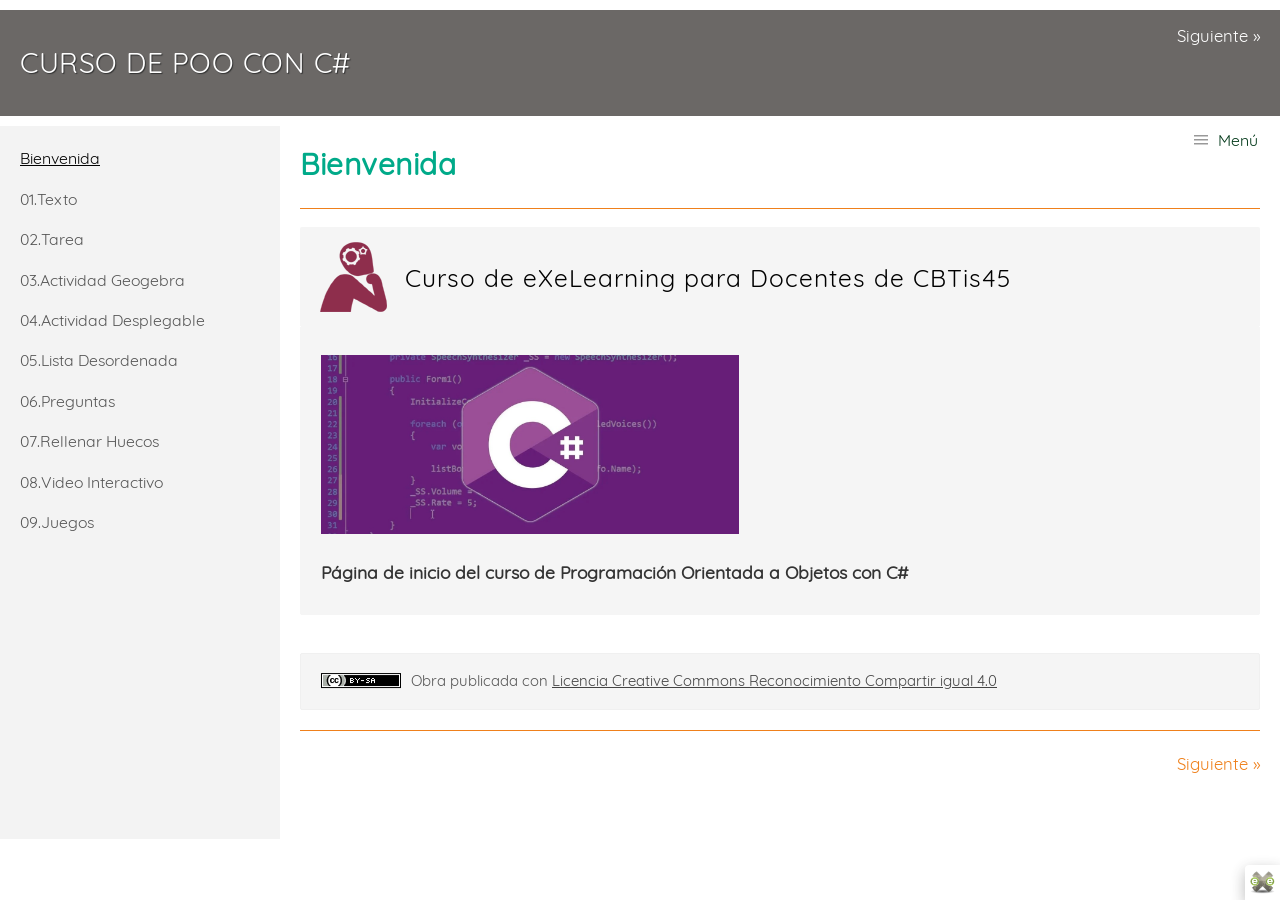
<file: index.html>
<!doctype html>
<html lang="es">
<head>
<link rel="stylesheet" type="text/css" href="base.css" />
<link rel="stylesheet" type="text/css" href="content.css" />
<link rel="stylesheet" type="text/css" href="nav.css" />
<meta http-equiv="content-type" content="text/html;  charset=utf-8" />
<title>Curso de POO con C# </title>
<link rel="shortcut icon" href="favicon.ico" type="image/x-icon" />
<meta name="author" content="José Carlos Valenzuela Salazar" />
<link rel="license" type="text/html" href="http://creativecommons.org/licenses/by-sa/4.0/" />
<meta name="generator" content="eXeLearning 2.9 - exelearning.net" />
<meta name="description" content="Curso de POO con C# para aumnos de Programación de 3er semestre" />
<!--[if lt IE 9]><script type="text/javascript" src="exe_html5.js"></script><![endif]-->
<script type="text/javascript" src="exe_jquery.js"></script>
<script type="text/javascript" src="common_i18n.js"></script>
<script type="text/javascript" src="common.js"></script>
<meta name="viewport" content="width=device-width, initial-scale=1" />
	</head>
<body class="exe-web-site" id="exe-node-0"><script type="text/javascript">document.body.className+=" js"</script>
<div id="content">
<p id="skipNav"><a href="#main" class="sr-av">Saltar la navegación</a></p>
<header id="header" ><div id="headerContent">Curso de POO con C#</div></header>
<nav id="siteNav">
<ul>
   <li id="active"><a href="index.html" class="active daddy main-node">Bienvenida</a></li>
   <li><a href="01texto.html" class="no-ch">01.Texto</a></li>
   <li><a href="02tarea.html" class="no-ch">02.Tarea</a></li>
   <li><a href="03actividad_geogebra.html" class="no-ch">03.Actividad Geogebra</a></li>
   <li><a href="04actividad_desplegable.html" class="no-ch">04.Actividad Desplegable</a></li>
   <li><a href="05lista_desordenada.html" class="no-ch">05.Lista Desordenada</a></li>
   <li><a href="06preguntas.html" class="no-ch">06.Preguntas</a></li>
   <li><a href="07rellenar_huecos.html" class="no-ch">07.Rellenar Huecos</a></li>
   <li><a href="08video_interactivo.html" class="no-ch">08.Video Interactivo</a></li>
   <li><a href="09juegos.html" class="no-ch">09.Juegos</a></li>
</ul>
</nav>
<div id='topPagination'>
<nav class="pagination noprt">
<a href="01texto.html" class="next"><span>Siguiente<span> &raquo;</span></span></a>
</nav>
</div>
<div id="main-wrapper">
<section id="main">
<header id="nodeDecoration"><h1 id="nodeTitle">Bienvenida</h1></header>
<article class="iDevice_wrapper textIdevice em_iDevice em_iDevice_think" id="id0">
<div class="iDevice emphasis1" >
<header class="iDevice_header" style="background-image:url(icon_think.png)"><h1 class="iDeviceTitle">Curso de eXeLearning para Docentes de CBTis45</h1></header>
<div class="iDevice_inner">
<div class="iDevice_content_wrapper">
<div id="ta0_127_2" class="block iDevice_content">
<div class="exe-text"><p><img src="csharp-1-1400x600.jpg" alt="C#" title="Programación Orientada a Objetos" width="418" height="179" /></p>
<p><strong>Página de inicio del curso de Programación Orientada a Objetos con C#</strong></p></div>
</div>
</div>
</div>
</div>
</article>
<div id="packageLicense" class="cc cc-by-sa">
<p><span>Obra publicada con</span> <a rel="license" href="http://creativecommons.org/licenses/by-sa/4.0/">Licencia Creative Commons Reconocimiento Compartir igual 4.0</a></p>
</div>
</section>
</div>
<div id='bottomPagination'>
<nav class="pagination noprt">
<a href="01texto.html" class="next"><span>Siguiente<span> &raquo;</span></span></a>
</nav>
</div>
</div>
<p id="made-with-eXe"><a href="https://exelearning.net/" target="_blank" rel="noopener"><span>Creado con eXeLearning<span> (Ventana nueva)</span></span></a></p><script type="text/javascript" src="_cedec_js.js"></script></body></html>
</file>
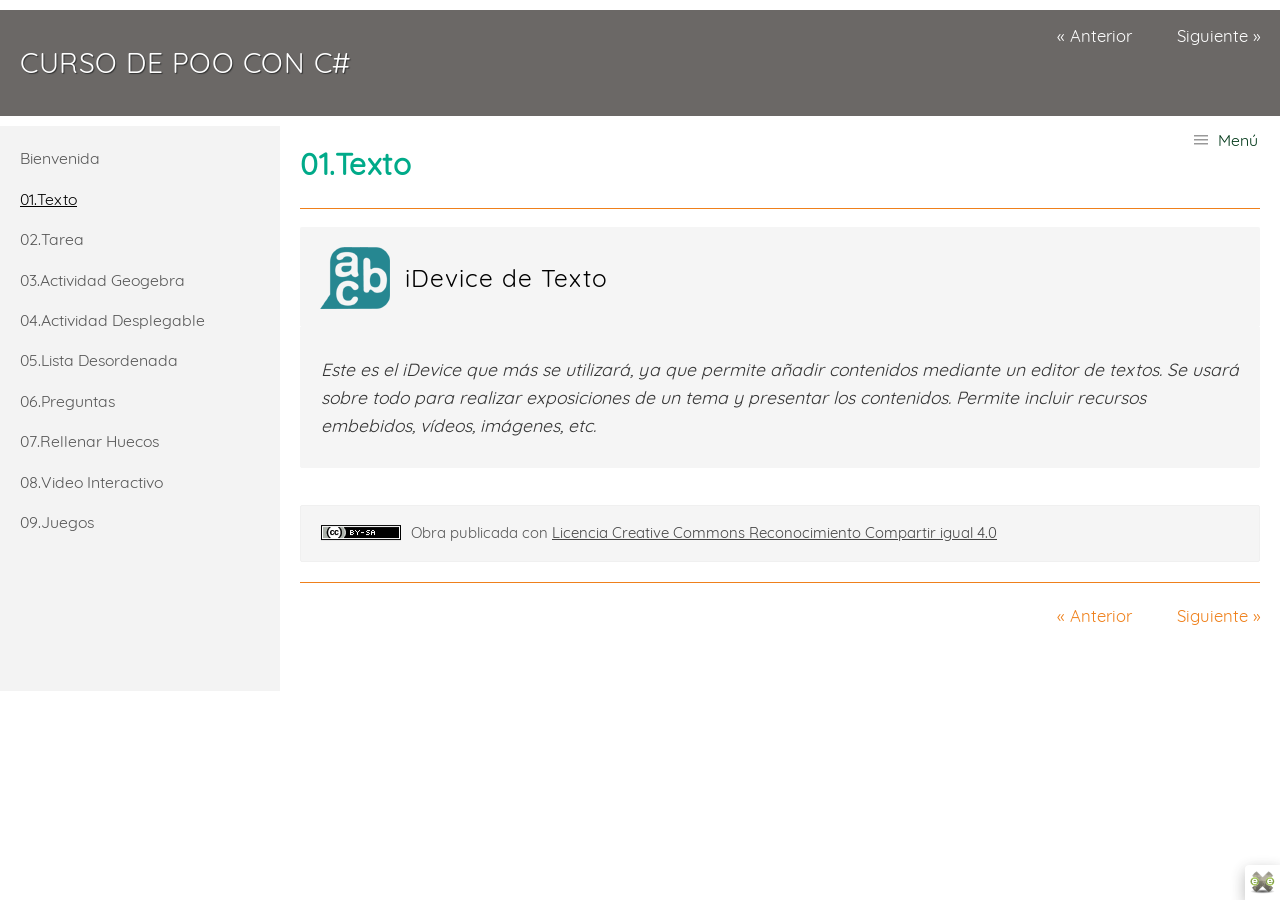
<file: 01texto.html>
<!doctype html>
<html lang="es">
<head>
<link rel="stylesheet" type="text/css" href="base.css" />
<link rel="stylesheet" type="text/css" href="content.css" />
<link rel="stylesheet" type="text/css" href="nav.css" />
<meta http-equiv="content-type" content="text/html;  charset=utf-8" />
<title>01.Texto | Curso de POO con C# </title>
<link rel="shortcut icon" href="favicon.ico" type="image/x-icon" />
<meta name="author" content="José Carlos Valenzuela Salazar" />
<link rel="license" type="text/html" href="http://creativecommons.org/licenses/by-sa/4.0/" />
<meta name="generator" content="eXeLearning 2.9 - exelearning.net" />
<!--[if lt IE 9]><script type="text/javascript" src="exe_html5.js"></script><![endif]-->
<script type="text/javascript" src="exe_jquery.js"></script>
<script type="text/javascript" src="common_i18n.js"></script>
<script type="text/javascript" src="common.js"></script>
<meta name="viewport" content="width=device-width, initial-scale=1" />
	</head>
<body class="exe-web-site" id="exe-node-1"><script type="text/javascript">document.body.className+=" js"</script>
<div id="content">
<p id="skipNav"><a href="#main" class="sr-av">Saltar la navegación</a></p>
<header id="header" ><div id="headerContent">Curso de POO con C#</div></header>
<nav id="siteNav">
<ul>
   <li><a href="index.html" class="daddy main-node">Bienvenida</a></li>
   <li id="active"><a href="01texto.html" class="active no-ch">01.Texto</a></li>
   <li><a href="02tarea.html" class="no-ch">02.Tarea</a></li>
   <li><a href="03actividad_geogebra.html" class="no-ch">03.Actividad Geogebra</a></li>
   <li><a href="04actividad_desplegable.html" class="no-ch">04.Actividad Desplegable</a></li>
   <li><a href="05lista_desordenada.html" class="no-ch">05.Lista Desordenada</a></li>
   <li><a href="06preguntas.html" class="no-ch">06.Preguntas</a></li>
   <li><a href="07rellenar_huecos.html" class="no-ch">07.Rellenar Huecos</a></li>
   <li><a href="08video_interactivo.html" class="no-ch">08.Video Interactivo</a></li>
   <li><a href="09juegos.html" class="no-ch">09.Juegos</a></li>
</ul>
</nav>
<div id='topPagination'>
<nav class="pagination noprt">
<a href="index.html" class="prev"><span><span>&laquo; </span>Anterior</span></a> <span class="sep">| </span><a href="02tarea.html" class="next"><span>Siguiente<span> &raquo;</span></span></a>
</nav>
</div>
<div id="main-wrapper">
<section id="main">
<header id="nodeDecoration"><h1 id="nodeTitle">01.Texto</h1></header>
<article class="iDevice_wrapper textIdevice em_iDevice em_iDevice_letters" id="id1">
<div class="iDevice emphasis1" >
<header class="iDevice_header" style="background-image:url(icon_letters.png)"><h1 class="iDeviceTitle">iDevice de Texto</h1></header>
<div class="iDevice_inner">
<div class="iDevice_content_wrapper">
<div id="ta1_128_2" class="block iDevice_content">
<div class="exe-text"><p><em>Este es el iDevice que más se utilizará, ya que permite añadir contenidos mediante un editor de textos. Se usará sobre todo para realizar exposiciones de un tema y presentar los contenidos. Permite incluir recursos embebidos, vídeos, imágenes, etc.</em></p></div>
</div>
</div>
</div>
</div>
</article>
<div id="packageLicense" class="cc cc-by-sa">
<p><span>Obra publicada con</span> <a rel="license" href="http://creativecommons.org/licenses/by-sa/4.0/">Licencia Creative Commons Reconocimiento Compartir igual 4.0</a></p>
</div>
</section>
</div>
<div id='bottomPagination'>
<nav class="pagination noprt">
<a href="index.html" class="prev"><span><span>&laquo; </span>Anterior</span></a> <span class="sep">| </span><a href="02tarea.html" class="next"><span>Siguiente<span> &raquo;</span></span></a>
</nav>
</div>
</div>
<p id="made-with-eXe"><a href="https://exelearning.net/" target="_blank" rel="noopener"><span>Creado con eXeLearning<span> (Ventana nueva)</span></span></a></p><script type="text/javascript" src="_cedec_js.js"></script></body></html>
</file>
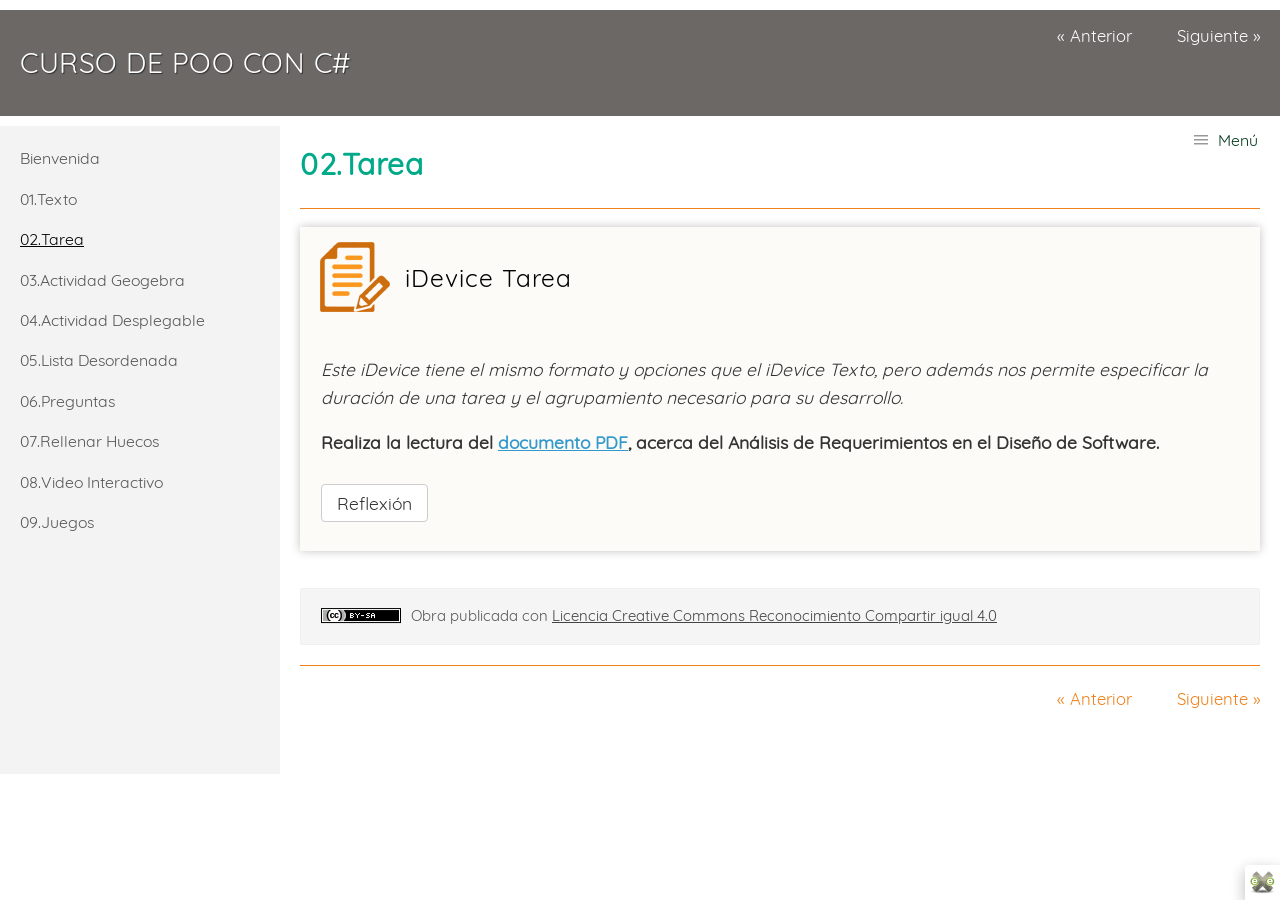
<file: 02tarea.html>
<!doctype html>
<html lang="es">
<head>
<link rel="stylesheet" type="text/css" href="base.css" />
<link rel="stylesheet" type="text/css" href="content.css" />
<link rel="stylesheet" type="text/css" href="nav.css" />
<meta http-equiv="content-type" content="text/html;  charset=utf-8" />
<title>02.Tarea | Curso de POO con C# </title>
<link rel="shortcut icon" href="favicon.ico" type="image/x-icon" />
<meta name="author" content="José Carlos Valenzuela Salazar" />
<link rel="license" type="text/html" href="http://creativecommons.org/licenses/by-sa/4.0/" />
<meta name="generator" content="eXeLearning 2.9 - exelearning.net" />
<!--[if lt IE 9]><script type="text/javascript" src="exe_html5.js"></script><![endif]-->
<script type="text/javascript" src="exe_jquery.js"></script>
<script type="text/javascript" src="common_i18n.js"></script>
<script type="text/javascript" src="common.js"></script>
<meta name="viewport" content="width=device-width, initial-scale=1" />
	</head>
<body class="exe-web-site" id="exe-node-2"><script type="text/javascript">document.body.className+=" js"</script>
<div id="content">
<p id="skipNav"><a href="#main" class="sr-av">Saltar la navegación</a></p>
<header id="header" ><div id="headerContent">Curso de POO con C#</div></header>
<nav id="siteNav">
<ul>
   <li><a href="index.html" class="daddy main-node">Bienvenida</a></li>
   <li><a href="01texto.html" class="no-ch">01.Texto</a></li>
   <li id="active"><a href="02tarea.html" class="active no-ch">02.Tarea</a></li>
   <li><a href="03actividad_geogebra.html" class="no-ch">03.Actividad Geogebra</a></li>
   <li><a href="04actividad_desplegable.html" class="no-ch">04.Actividad Desplegable</a></li>
   <li><a href="05lista_desordenada.html" class="no-ch">05.Lista Desordenada</a></li>
   <li><a href="06preguntas.html" class="no-ch">06.Preguntas</a></li>
   <li><a href="07rellenar_huecos.html" class="no-ch">07.Rellenar Huecos</a></li>
   <li><a href="08video_interactivo.html" class="no-ch">08.Video Interactivo</a></li>
   <li><a href="09juegos.html" class="no-ch">09.Juegos</a></li>
</ul>
</nav>
<div id='topPagination'>
<nav class="pagination noprt">
<a href="01texto.html" class="prev"><span><span>&laquo; </span>Anterior</span></a> <span class="sep">| </span><a href="03actividad_geogebra.html" class="next"><span>Siguiente<span> &raquo;</span></span></a>
</nav>
</div>
<div id="main-wrapper">
<section id="main">
<header id="nodeDecoration"><h1 id="nodeTitle">02.Tarea</h1></header>
<article class="iDevice_wrapper pblIdevice em_iDevice em_iDevice_activity" id="id2">
<div class="iDevice emphasis1" >
<header class="iDevice_header" style="background-image:url(icon_activity.png)"><h1 class="iDeviceTitle">iDevice Tarea</h1></header>
<div class="iDevice_inner">
<div class="iDevice_content_wrapper">
<div id="ta2_129_2" class="block iDevice_content">
<div class="pbl-task-description"><p><em>Este iDevice tiene el mismo formato y opciones que el iDevice Texto, pero además nos permite especificar la duración de una tarea y el agrupamiento necesario para su desarrollo.</em></p>
<p><strong>Realiza la lectura del <a href="https://drive.google.com/file/d/1Jn_VRFoOUjrpWNEyNcCvz7JdVj7LDind/view?usp=sharing" onclick="window.open('https://drive.google.com/file/d/1Jn_VRFoOUjrpWNEyNcCvz7JdVj7LDind/view?usp=sharing','eXeLearningPopup','width=600,height=400,left='+(screen.availWidth/2-300)+',top='+(screen.availHeight/2-200)+'');return false;">documento PDF</a>, acerca del Análisis de Requerimientos en el Diseño de Software.</strong></p></div><div class="iDevice_buttons feedback-button js-required"><input type="button" class="feedbackbutton" value="Reflexión" /></div><div class="feedback js-feedback js-hidden"><p>De forma individual, responde las siguientes preguntas en tu libreta.</p>
<p><strong>1. ¿Cuál es el propósito del "Análisis de requerimientos" en el desarrollo de software?</strong><br /><strong>2. ¿Cuál es el objetivo de la etapa de "Realización de pruebas" en el desarrollo de software?</strong><br /><strong>3. ¿Qué precaución se destaca en la fase "Implementar en producción"?</strong></p></div>
</div>
</div>
</div>
</div>
</article>
<div id="packageLicense" class="cc cc-by-sa">
<p><span>Obra publicada con</span> <a rel="license" href="http://creativecommons.org/licenses/by-sa/4.0/">Licencia Creative Commons Reconocimiento Compartir igual 4.0</a></p>
</div>
</section>
</div>
<div id='bottomPagination'>
<nav class="pagination noprt">
<a href="01texto.html" class="prev"><span><span>&laquo; </span>Anterior</span></a> <span class="sep">| </span><a href="03actividad_geogebra.html" class="next"><span>Siguiente<span> &raquo;</span></span></a>
</nav>
</div>
</div>
<p id="made-with-eXe"><a href="https://exelearning.net/" target="_blank" rel="noopener"><span>Creado con eXeLearning<span> (Ventana nueva)</span></span></a></p><script type="text/javascript" src="_cedec_js.js"></script></body></html>
</file>
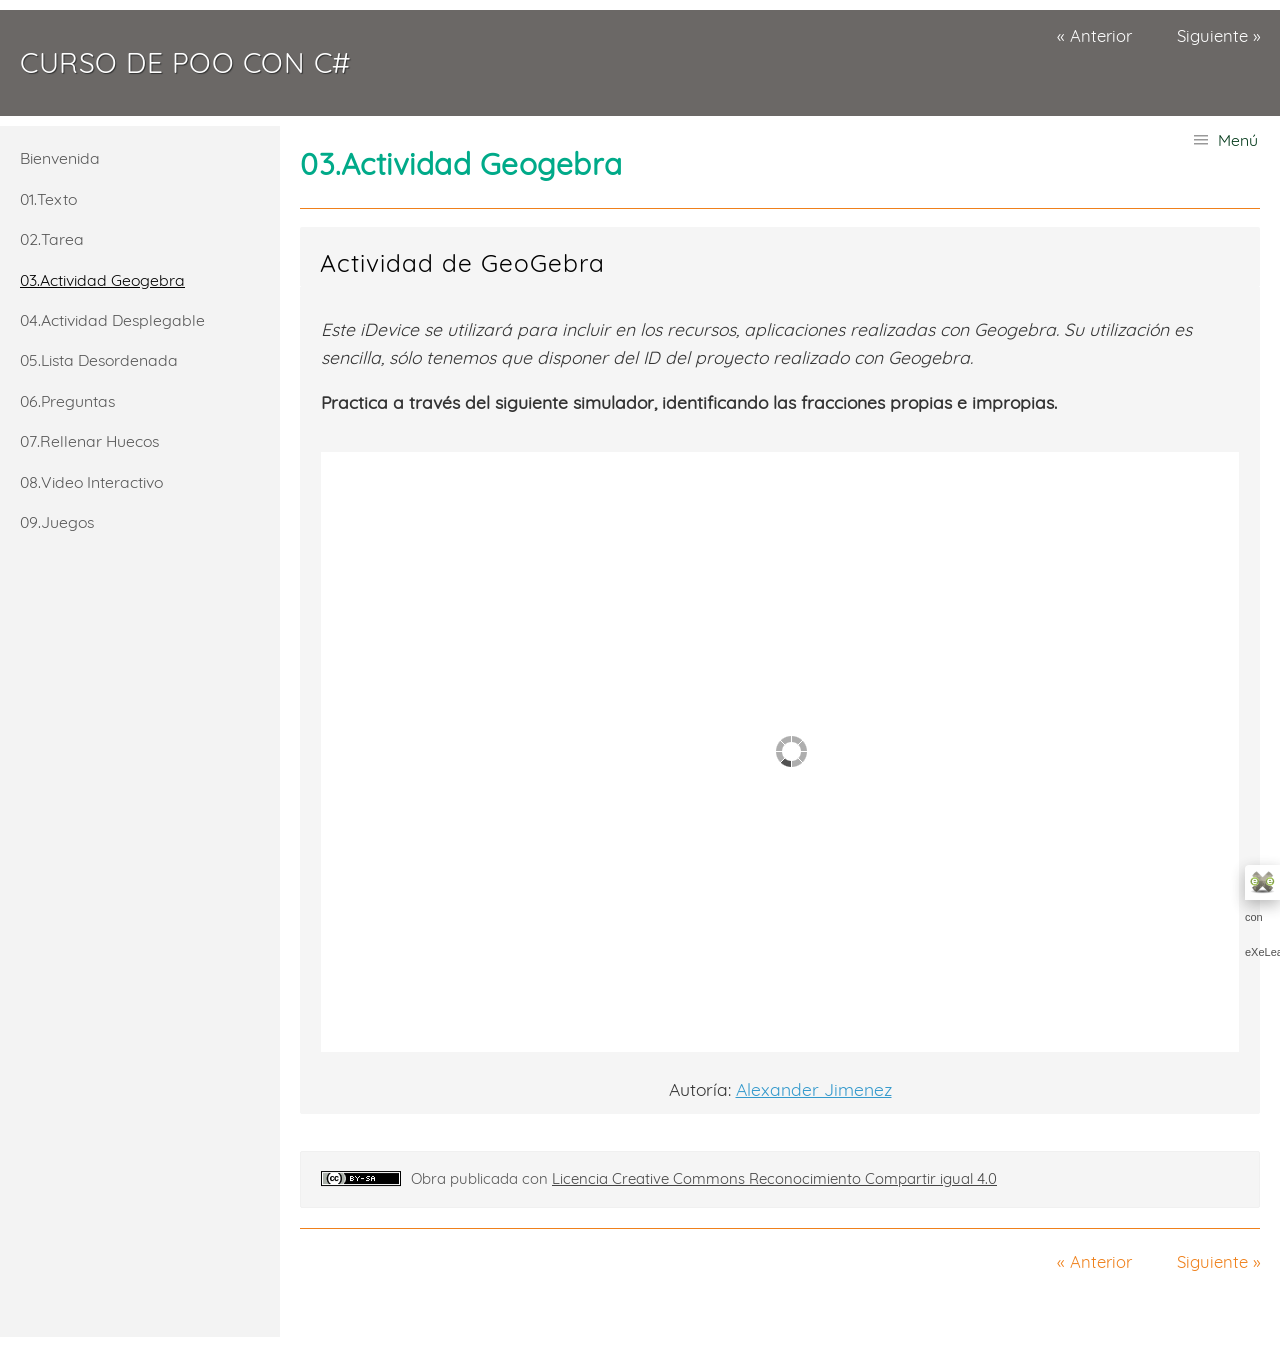
<file: 03actividad_geogebra.html>
<!doctype html>
<html lang="es">
<head>
<link rel="stylesheet" type="text/css" href="base.css" />
<link rel="stylesheet" type="text/css" href="content.css" />
<link rel="stylesheet" type="text/css" href="nav.css" />
<meta http-equiv="content-type" content="text/html;  charset=utf-8" />
<title>03.Actividad Geogebra | Curso de POO con C# </title>
<link rel="shortcut icon" href="favicon.ico" type="image/x-icon" />
<meta name="author" content="José Carlos Valenzuela Salazar" />
<link rel="license" type="text/html" href="http://creativecommons.org/licenses/by-sa/4.0/" />
<meta name="generator" content="eXeLearning 2.9 - exelearning.net" />
<!--[if lt IE 9]><script type="text/javascript" src="exe_html5.js"></script><![endif]-->
<script type="text/javascript" src="exe_jquery.js"></script>
<script type="text/javascript" src="common_i18n.js"></script>
<script type="text/javascript" src="common.js"></script>
<link rel="stylesheet" type="text/css" href="geogebra-activity.css" />
<script type="text/javascript" src="geogebra-activity.js"></script>
<meta name="viewport" content="width=device-width, initial-scale=1" />
	</head>
<body class="exe-web-site" id="exe-node-3"><script type="text/javascript">document.body.className+=" js"</script>
<div id="content">
<p id="skipNav"><a href="#main" class="sr-av">Saltar la navegación</a></p>
<header id="header" ><div id="headerContent">Curso de POO con C#</div></header>
<nav id="siteNav">
<ul>
   <li><a href="index.html" class="daddy main-node">Bienvenida</a></li>
   <li><a href="01texto.html" class="no-ch">01.Texto</a></li>
   <li><a href="02tarea.html" class="no-ch">02.Tarea</a></li>
   <li id="active"><a href="03actividad_geogebra.html" class="active no-ch">03.Actividad Geogebra</a></li>
   <li><a href="04actividad_desplegable.html" class="no-ch">04.Actividad Desplegable</a></li>
   <li><a href="05lista_desordenada.html" class="no-ch">05.Lista Desordenada</a></li>
   <li><a href="06preguntas.html" class="no-ch">06.Preguntas</a></li>
   <li><a href="07rellenar_huecos.html" class="no-ch">07.Rellenar Huecos</a></li>
   <li><a href="08video_interactivo.html" class="no-ch">08.Video Interactivo</a></li>
   <li><a href="09juegos.html" class="no-ch">09.Juegos</a></li>
</ul>
</nav>
<div id='topPagination'>
<nav class="pagination noprt">
<a href="02tarea.html" class="prev"><span><span>&laquo; </span>Anterior</span></a> <span class="sep">| </span><a href="04actividad_desplegable.html" class="next"><span>Siguiente<span> &raquo;</span></span></a>
</nav>
</div>
<div id="main-wrapper">
<section id="main">
<header id="nodeDecoration"><h1 id="nodeTitle">03.Actividad Geogebra</h1></header>
<article class="iDevice_wrapper GeoGebraIdevice em_iDevice" id="id3">
<div class="iDevice emphasis1" >
<header class="iDevice_header iDevice_header_noIcon"><h1 class="iDeviceTitle">Actividad de GeoGebra</h1></header>
<div class="iDevice_inner">
<div class="iDevice_content_wrapper">
<div id="ta3_130_2" class="block iDevice_content">
<div class="auto-geogebra auto-geogebra-cdkhe62f auto-geogebra-width-940 auto-geogebra-height-600 language-es auto-geogebra-scale-100 auto-geogebra-evaluation-id-0 auto-geogebra-ideviceid-202471165751420"><div class="auto-geogebra-instructions"><p><em>Este iDevice se utilizará para incluir en los recursos, aplicaciones realizadas con Geogebra. Su utilización es sencilla, sólo tenemos que disponer del ID del proyecto realizado con Geogebra.</em></p>
<p><strong>Practica a través del siguiente simulador, identificando las fracciones propias e impropias.</strong></p></div><p><a href="https://www.geogebra.org/m/cdkhe62f" target="_blank">https://www.geogebra.org/m/cdkhe62f (Ventana nueva)</a></p><div class="auto-geogebra-author js-hidden">Alexander%20Jimenez,https%3A//ggbm.at/10104073,Fracciones%20propias%20e%20impropias.,1,Autor%EDa</div><div class="auto-geogebra-messages-evaluation">Actividad%20no%20completada,Actividad%20superada.%20Puntuaci%F3n%3A%20%25s,Actividad%20no%20superada.%20Puntuaci%F3n%3A%20%25s,Guardar%20la%20puntuaci%F3n</div></div>
</div>
</div>
</div>
</div>
</article>
<div id="packageLicense" class="cc cc-by-sa">
<p><span>Obra publicada con</span> <a rel="license" href="http://creativecommons.org/licenses/by-sa/4.0/">Licencia Creative Commons Reconocimiento Compartir igual 4.0</a></p>
</div>
</section>
</div>
<div id='bottomPagination'>
<nav class="pagination noprt">
<a href="02tarea.html" class="prev"><span><span>&laquo; </span>Anterior</span></a> <span class="sep">| </span><a href="04actividad_desplegable.html" class="next"><span>Siguiente<span> &raquo;</span></span></a>
</nav>
</div>
</div>
<p id="made-with-eXe"><a href="https://exelearning.net/" target="_blank" rel="noopener"><span>Creado con eXeLearning<span> (Ventana nueva)</span></span></a></p><script type="text/javascript" src="_cedec_js.js"></script></body></html>
</file>
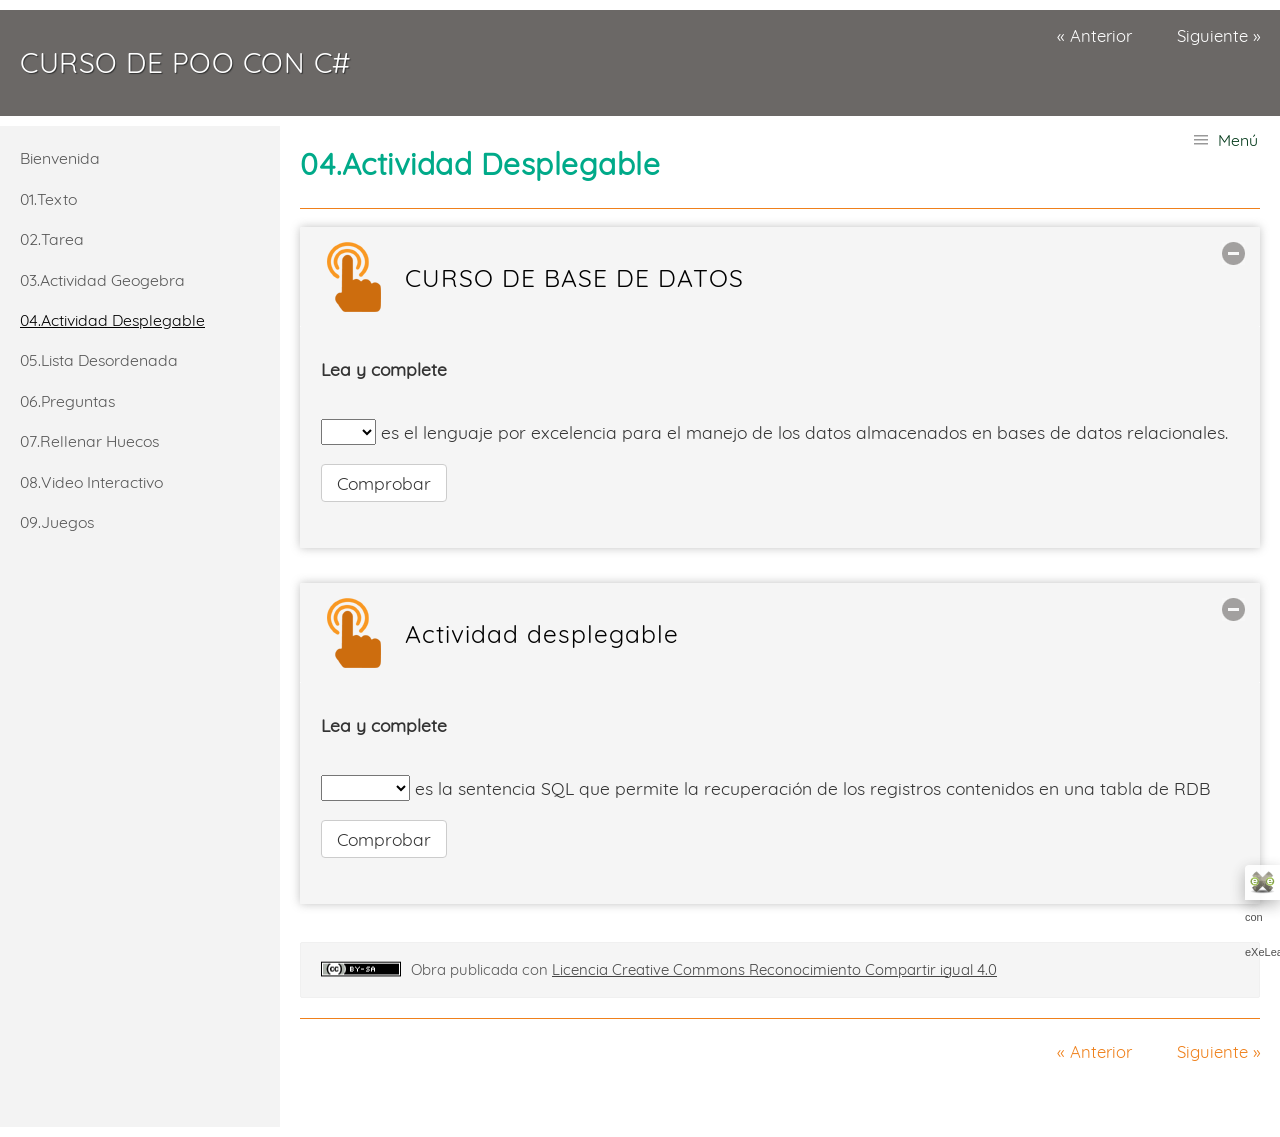
<file: 04actividad_desplegable.html>
<!doctype html>
<html lang="es">
<head>
<link rel="stylesheet" type="text/css" href="base.css" />
<link rel="stylesheet" type="text/css" href="content.css" />
<link rel="stylesheet" type="text/css" href="nav.css" />
<meta http-equiv="content-type" content="text/html;  charset=utf-8" />
<title>04.Actividad Desplegable | Curso de POO con C# </title>
<link rel="shortcut icon" href="favicon.ico" type="image/x-icon" />
<meta name="author" content="José Carlos Valenzuela Salazar" />
<link rel="license" type="text/html" href="http://creativecommons.org/licenses/by-sa/4.0/" />
<meta name="generator" content="eXeLearning 2.9 - exelearning.net" />
<!--[if lt IE 9]><script type="text/javascript" src="exe_html5.js"></script><![endif]-->
<script type="text/javascript" src="exe_jquery.js"></script>
<script type="text/javascript" src="common_i18n.js"></script>
<script type="text/javascript" src="common.js"></script>
<meta name="viewport" content="width=device-width, initial-scale=1" />
	</head>
<body class="exe-web-site" id="exe-node-4"><script type="text/javascript">document.body.className+=" js"</script>
<div id="content">
<p id="skipNav"><a href="#main" class="sr-av">Saltar la navegación</a></p>
<header id="header" ><div id="headerContent">Curso de POO con C#</div></header>
<nav id="siteNav">
<ul>
   <li><a href="index.html" class="daddy main-node">Bienvenida</a></li>
   <li><a href="01texto.html" class="no-ch">01.Texto</a></li>
   <li><a href="02tarea.html" class="no-ch">02.Tarea</a></li>
   <li><a href="03actividad_geogebra.html" class="no-ch">03.Actividad Geogebra</a></li>
   <li id="active"><a href="04actividad_desplegable.html" class="active no-ch">04.Actividad Desplegable</a></li>
   <li><a href="05lista_desordenada.html" class="no-ch">05.Lista Desordenada</a></li>
   <li><a href="06preguntas.html" class="no-ch">06.Preguntas</a></li>
   <li><a href="07rellenar_huecos.html" class="no-ch">07.Rellenar Huecos</a></li>
   <li><a href="08video_interactivo.html" class="no-ch">08.Video Interactivo</a></li>
   <li><a href="09juegos.html" class="no-ch">09.Juegos</a></li>
</ul>
</nav>
<div id='topPagination'>
<nav class="pagination noprt">
<a href="03actividad_geogebra.html" class="prev"><span><span>&laquo; </span>Anterior</span></a> <span class="sep">| </span><a href="05lista_desordenada.html" class="next"><span>Siguiente<span> &raquo;</span></span></a>
</nav>
</div>
<div id="main-wrapper">
<section id="main">
<header id="nodeDecoration"><h1 id="nodeTitle">04.Actividad Desplegable</h1></header>
<article class="iDevice_wrapper ListaIdevice em_iDevice em_iDevice_question" id="id4">
<div class="iDevice emphasis1" >
<header class="iDevice_header"><h1 class="iDeviceTitle">CURSO DE BASE DE DATOS</h1></header>
<div class="iDevice_inner">
<div class="iDevice_content_wrapper">
<section id="ta4_131" class="block instructions iDevice_content">
<p><strong>Lea y complete</strong></p>
</section>

<section class="activity" id="activity-4_132">
<form name="cloze-form-4_132" action="#" class="activity-form cloze-form">
<div id="cloze4_132">
<p>  
<label for="clozeBlank4_132.0" class="sr-av">Rellenar huecos (1):</label>
<select id="clozeBlank4_132.0">
<option selected="selected"> </option><option value="ASP">ASP</option><option value="SQL">SQL</option><option value="C#">C#</option><option value="PHP">PHP</option>
</select>
<span style="display:none" id="clozeAnswer4_132.0">JXUwMDBiJXUwMDAyJXUwMDFk</span>
   es el lenguaje por excelencia para el manejo de los datos almacenados en bases de datos relacionales.</p>
<div class="block iDevice_buttons">
<p>
<input class="button" type="submit" name="getScore4_132" value="Comprobar"  id="getScore4_132" />

<input type="hidden" name="clozeOtras4_132" id="clozeOtras4_132" value="JXUwMDA4JXUwMDE4JXUwMDE4JXUwMDJjJXUwMDNkJXUwMDEyJXUwMDAzJXUwMDJjJXUwMDNmJXUwMDYw"/>

<input type="hidden" name="clozeFlag4_132.strictMarking" id="clozeFlag4_132.strictMarking" value="false" />
<input type="hidden" name="clozeFlag4_132.checkCaps" id="clozeFlag4_132.checkCaps" value="false" />
<input type="hidden" name="clozeFlag4_132.instantMarking" id="clozeFlag4_132.instantMarking" value="false" />
<span class="js-hidden js-warning">Habilitar JavaScript</span>
</p>
</div>
<div class="score js-feedback" id="clozeScore4_132"></div>
</div>
</form>
</section></div>
</div>
</div>
</article>
<article class="iDevice_wrapper ListaIdevice em_iDevice em_iDevice_question" id="id5">
<div class="iDevice emphasis1" >
<header class="iDevice_header"><h1 class="iDeviceTitle">Actividad desplegable</h1></header>
<div class="iDevice_inner">
<div class="iDevice_content_wrapper">
<section id="ta5_131" class="block instructions iDevice_content">
<p><strong>Lea y complete</strong></p>
</section>

<section class="activity" id="activity-5_132">
<form name="cloze-form-5_132" action="#" class="activity-form cloze-form">
<div id="cloze5_132">
<p>
<label for="clozeBlank5_132.0" class="sr-av">Rellenar huecos (1):</label>
<select id="clozeBlank5_132.0">
<option selected="selected"> </option><option value="DELETE">DELETE</option><option value="UPDATE">UPDATE</option><option value="SELECT">SELECT</option>
</select>
<span style="display:none" id="clozeAnswer5_132.0">JXUwMDBiJXUwMDE2JXUwMDA5JXUwMDA5JXUwMDA2JXUwMDE3</span>
 es la sentencia SQL que permite la recuperación de los registros contenidos en una tabla de RDB</p>
<div class="block iDevice_buttons">
<p>
<input class="button" type="submit" name="getScore5_132" value="Comprobar"  id="getScore5_132" />

<input type="hidden" name="clozeOtras5_132" id="clozeOtras5_132" value="JXUwMDBkJXUwMDA1JXUwMDE0JXUwMDA1JXUwMDE1JXUwMDExJXUwMDM5JXUwMDM4JXUwMDAxJXUwMDA5JXUwMDA5JXUwMDExJXUwMDEx"/>

<input type="hidden" name="clozeFlag5_132.strictMarking" id="clozeFlag5_132.strictMarking" value="false" />
<input type="hidden" name="clozeFlag5_132.checkCaps" id="clozeFlag5_132.checkCaps" value="false" />
<input type="hidden" name="clozeFlag5_132.instantMarking" id="clozeFlag5_132.instantMarking" value="false" />
<span class="js-hidden js-warning">Habilitar JavaScript</span>
</p>
</div>
<div class="score js-feedback" id="clozeScore5_132"></div>
</div>
</form>
</section></div>
</div>
</div>
</article>
<div id="packageLicense" class="cc cc-by-sa">
<p><span>Obra publicada con</span> <a rel="license" href="http://creativecommons.org/licenses/by-sa/4.0/">Licencia Creative Commons Reconocimiento Compartir igual 4.0</a></p>
</div>
</section>
</div>
<div id='bottomPagination'>
<nav class="pagination noprt">
<a href="03actividad_geogebra.html" class="prev"><span><span>&laquo; </span>Anterior</span></a> <span class="sep">| </span><a href="05lista_desordenada.html" class="next"><span>Siguiente<span> &raquo;</span></span></a>
</nav>
</div>
</div>
<p id="made-with-eXe"><a href="https://exelearning.net/" target="_blank" rel="noopener"><span>Creado con eXeLearning<span> (Ventana nueva)</span></span></a></p><script type="text/javascript" src="_cedec_js.js"></script></body></html>
</file>
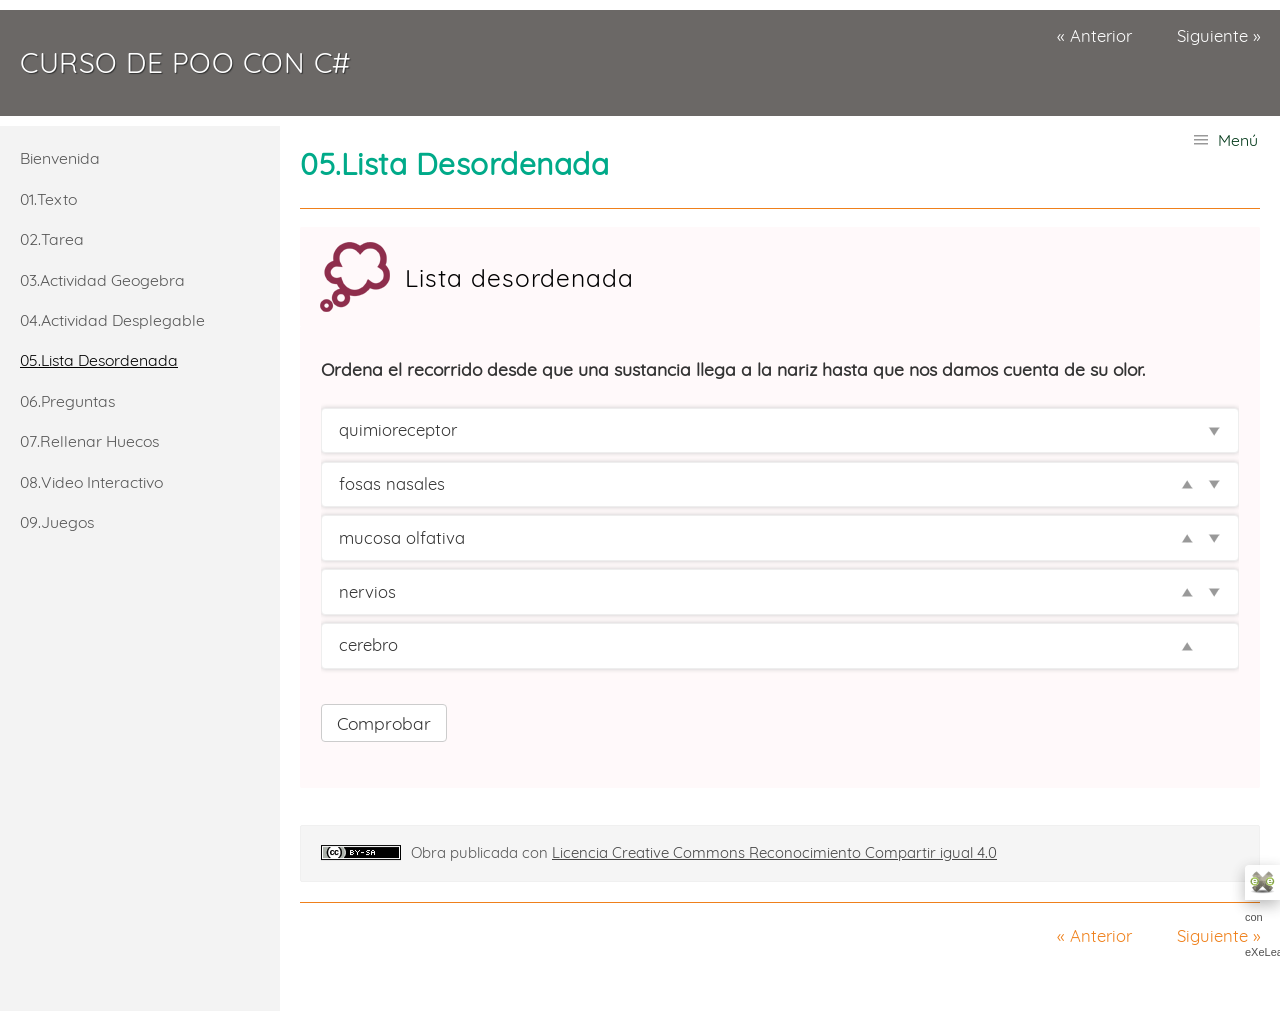
<file: 05lista_desordenada.html>
<!doctype html>
<html lang="es">
<head>
<link rel="stylesheet" type="text/css" href="base.css" />
<link rel="stylesheet" type="text/css" href="content.css" />
<link rel="stylesheet" type="text/css" href="nav.css" />
<meta http-equiv="content-type" content="text/html;  charset=utf-8" />
<title>05.Lista Desordenada | Curso de POO con C# </title>
<link rel="shortcut icon" href="favicon.ico" type="image/x-icon" />
<meta name="author" content="José Carlos Valenzuela Salazar" />
<link rel="license" type="text/html" href="http://creativecommons.org/licenses/by-sa/4.0/" />
<meta name="generator" content="eXeLearning 2.9 - exelearning.net" />
<!--[if lt IE 9]><script type="text/javascript" src="exe_html5.js"></script><![endif]-->
<script type="text/javascript" src="exe_jquery.js"></script>
<script type="text/javascript" src="common_i18n.js"></script>
<script type="text/javascript" src="common.js"></script>
<link rel="stylesheet" type="text/css" href="scrambled-list.css" />
<script type="text/javascript" src="scrambled-list.js"></script>
<meta name="viewport" content="width=device-width, initial-scale=1" />
	</head>
<body class="exe-web-site" id="exe-node-5"><script type="text/javascript">document.body.className+=" js"</script>
<div id="content">
<p id="skipNav"><a href="#main" class="sr-av">Saltar la navegación</a></p>
<header id="header" ><div id="headerContent">Curso de POO con C#</div></header>
<nav id="siteNav">
<ul>
   <li><a href="index.html" class="daddy main-node">Bienvenida</a></li>
   <li><a href="01texto.html" class="no-ch">01.Texto</a></li>
   <li><a href="02tarea.html" class="no-ch">02.Tarea</a></li>
   <li><a href="03actividad_geogebra.html" class="no-ch">03.Actividad Geogebra</a></li>
   <li><a href="04actividad_desplegable.html" class="no-ch">04.Actividad Desplegable</a></li>
   <li id="active"><a href="05lista_desordenada.html" class="active no-ch">05.Lista Desordenada</a></li>
   <li><a href="06preguntas.html" class="no-ch">06.Preguntas</a></li>
   <li><a href="07rellenar_huecos.html" class="no-ch">07.Rellenar Huecos</a></li>
   <li><a href="08video_interactivo.html" class="no-ch">08.Video Interactivo</a></li>
   <li><a href="09juegos.html" class="no-ch">09.Juegos</a></li>
</ul>
</nav>
<div id='topPagination'>
<nav class="pagination noprt">
<a href="04actividad_desplegable.html" class="prev"><span><span>&laquo; </span>Anterior</span></a> <span class="sep">| </span><a href="06preguntas.html" class="next"><span>Siguiente<span> &raquo;</span></span></a>
</nav>
</div>
<div id="main-wrapper">
<section id="main">
<header id="nodeDecoration"><h1 id="nodeTitle">05.Lista Desordenada</h1></header>
<article class="iDevice_wrapper ScrambledListIdevice em_iDevice em_iDevice_reflection" id="id6">
<div class="iDevice emphasis1" >
<header class="iDevice_header" style="background-image:url(icon_reflection.png)"><h1 class="iDeviceTitle">Lista desordenada</h1></header>
<div class="iDevice_inner">
<div class="iDevice_content_wrapper">
<div id="ta6_129_2" class="block iDevice_content">
<div class="exe-sortableList"><div class="exe-sortableList-instructions"><p><strong>Ordena el recorrido desde que una sustancia llega a la nariz hasta que nos damos cuenta de su olor.</strong></p></div><ul class="exe-sortableList-list"><li>fosas nasales</li><li>mucosa olfativa</li><li>quimioreceptor</li><li>nervios</li><li>cerebro</li></ul><div style="display:none"><p class="exe-sortableList-buttonText">Comprobar</p><p class="exe-sortableList-rightText">¡Correcto!</p><div class="exe-sortableList-ideviceID js-hidden">202472161220420</div><div class="exe-sortableList-evaluationID js-hidden"></div><div class="exe-sortableList-evaluationMessages js-hidden">Actividad no completada#Actividad superada. Puntuación: %s#Actividad no superada. Puntuación: %s#Lista desordenada</div><p class="exe-sortableList-wrongText">No es correcto... Respuesta correcta:</p></div></div>
</div>
</div>
</div>
</div>
</article>
<div id="packageLicense" class="cc cc-by-sa">
<p><span>Obra publicada con</span> <a rel="license" href="http://creativecommons.org/licenses/by-sa/4.0/">Licencia Creative Commons Reconocimiento Compartir igual 4.0</a></p>
</div>
</section>
</div>
<div id='bottomPagination'>
<nav class="pagination noprt">
<a href="04actividad_desplegable.html" class="prev"><span><span>&laquo; </span>Anterior</span></a> <span class="sep">| </span><a href="06preguntas.html" class="next"><span>Siguiente<span> &raquo;</span></span></a>
</nav>
</div>
</div>
<p id="made-with-eXe"><a href="https://exelearning.net/" target="_blank" rel="noopener"><span>Creado con eXeLearning<span> (Ventana nueva)</span></span></a></p><script type="text/javascript" src="_cedec_js.js"></script></body></html>
</file>
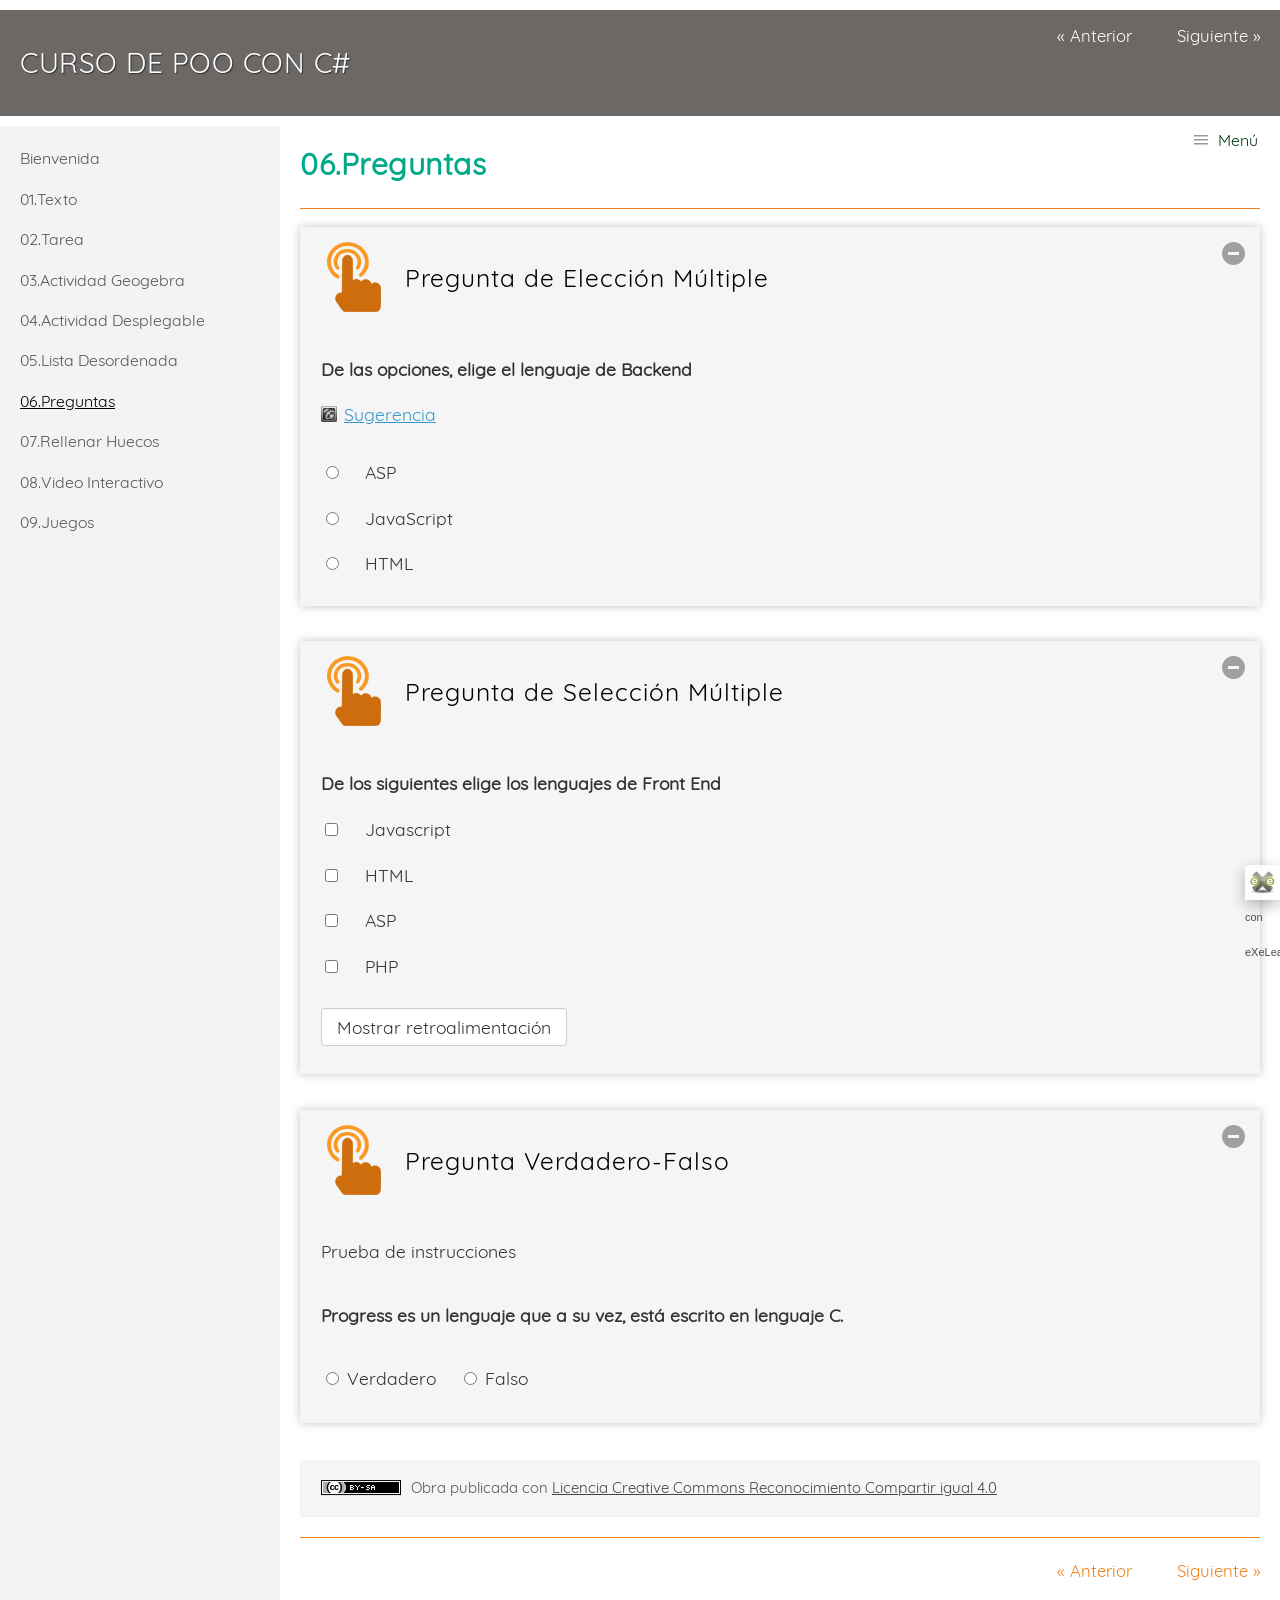
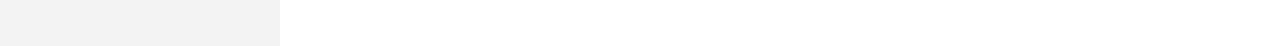
<file: 06preguntas.html>
<!doctype html>
<html lang="es">
<head>
<link rel="stylesheet" type="text/css" href="base.css" />
<link rel="stylesheet" type="text/css" href="content.css" />
<link rel="stylesheet" type="text/css" href="nav.css" />
<meta http-equiv="content-type" content="text/html;  charset=utf-8" />
<title>06.Preguntas | Curso de POO con C# </title>
<link rel="shortcut icon" href="favicon.ico" type="image/x-icon" />
<meta name="author" content="José Carlos Valenzuela Salazar" />
<link rel="license" type="text/html" href="http://creativecommons.org/licenses/by-sa/4.0/" />
<meta name="generator" content="eXeLearning 2.9 - exelearning.net" />
<!--[if lt IE 9]><script type="text/javascript" src="exe_html5.js"></script><![endif]-->
<script type="text/javascript" src="exe_jquery.js"></script>
<script type="text/javascript" src="common_i18n.js"></script>
<script type="text/javascript" src="common.js"></script>
<meta name="viewport" content="width=device-width, initial-scale=1" />
	</head>
<body class="exe-web-site" id="exe-node-6"><script type="text/javascript">document.body.className+=" js"</script>
<div id="content">
<p id="skipNav"><a href="#main" class="sr-av">Saltar la navegación</a></p>
<header id="header" ><div id="headerContent">Curso de POO con C#</div></header>
<nav id="siteNav">
<ul>
   <li><a href="index.html" class="daddy main-node">Bienvenida</a></li>
   <li><a href="01texto.html" class="no-ch">01.Texto</a></li>
   <li><a href="02tarea.html" class="no-ch">02.Tarea</a></li>
   <li><a href="03actividad_geogebra.html" class="no-ch">03.Actividad Geogebra</a></li>
   <li><a href="04actividad_desplegable.html" class="no-ch">04.Actividad Desplegable</a></li>
   <li><a href="05lista_desordenada.html" class="no-ch">05.Lista Desordenada</a></li>
   <li id="active"><a href="06preguntas.html" class="active no-ch">06.Preguntas</a></li>
   <li><a href="07rellenar_huecos.html" class="no-ch">07.Rellenar Huecos</a></li>
   <li><a href="08video_interactivo.html" class="no-ch">08.Video Interactivo</a></li>
   <li><a href="09juegos.html" class="no-ch">09.Juegos</a></li>
</ul>
</nav>
<div id='topPagination'>
<nav class="pagination noprt">
<a href="05lista_desordenada.html" class="prev"><span><span>&laquo; </span>Anterior</span></a> <span class="sep">| </span><a href="07rellenar_huecos.html" class="next"><span>Siguiente<span> &raquo;</span></span></a>
</nav>
</div>
<div id="main-wrapper">
<section id="main">
<header id="nodeDecoration"><h1 id="nodeTitle">06.Preguntas</h1></header>
<article class="iDevice_wrapper MultichoiceIdevice em_iDevice em_iDevice_question" id="id7">
<div class="iDevice emphasis1" >
<header class="iDevice_header"><h1 class="iDeviceTitle">Pregunta de Elección Múltiple</h1></header>
<div class="iDevice_inner">
<div class="iDevice_content_wrapper">
<section class="question">
<form name="multi-choice-form-7_86" action="#" onsubmit="return false" class="activity-form">
<h1 class="js-sr-av">Pregunta</h1>
<div id="taquestion7_86" class="block question iDevice_content">
<p><strong>De las opciones, elige el lenguaje de Backend</strong></p>
</div>
<section class="iDevice_hint">
<h1 class="iDevice_hint_title">Sugerencia</h1>
<div class="iDevice_hint_content js-hidden">
<div id="tahint7_86" class="block iDevice_content">
<p>Recuerda que los lenguajes de Backend, son los que se ejecutan en el servidor.</p>
</div>
</div>
</section>
<section class="iDevice_answers">
<h1 class="js-sr-av">Respuestas</h1>
<section class="iDevice_answer">
<p class="iDevice_answer-field js-required">
<label for="i7_89" class="sr-av"><a href="#answer-7_89">Opción 1</a></label><input type="radio" name="option7_86" id="i7_89" class="exe-radio-option exe-radio-option-0-3-7_86-multi"/>
</p>
<div class="iDevice_answer-content" id="answer-7_89"><div id="taans7_89" class="block iDevice_content">
<p>ASP</p>
</div>
</div>
</section>
<section class="iDevice_answer">
<p class="iDevice_answer-field js-required">
<label for="i7_92" class="sr-av"><a href="#answer-7_92">Opción 2</a></label><input type="radio" name="option7_86" id="i7_92" class="exe-radio-option exe-radio-option-1-3-7_86-multi"/>
</p>
<div class="iDevice_answer-content" id="answer-7_92"><div id="taans7_92" class="block iDevice_content">
<p>JavaScript</p>
</div>
</div>
</section>
<section class="iDevice_answer">
<p class="iDevice_answer-field js-required">
<label for="i7_316" class="sr-av"><a href="#answer-7_316">Opción 3</a></label><input type="radio" name="option7_86" id="i7_316" class="exe-radio-option exe-radio-option-2-3-7_86-multi"/>
</p>
<div class="iDevice_answer-content" id="answer-7_316"><div id="taans7_316" class="block iDevice_content">
<p>HTML</p>
</div>
</div>
</section>
</section>
<section class="iDevice_feedbacks js-feedback">
<h1 class="js-sr-av">Retroalimentación</h1>
<section id="sa0b7_86" class="feedback js-hidden">
<p>Opción correcta</p>
</section>
<section id="sa1b7_86" class="feedback js-hidden">
<p>Incorrecto</p>
</section>
<section id="sa2b7_86" class="feedback js-hidden">
<p>Incorrecto</p>
</section>
</section>
</form>
<section class="iDevice_solution feedback js-hidden">
<h1>Solución</h1>
<ol>
<li><a href="#answer-7_89">Opción correcta</a><span> (<a href="#sa0b7_86">Retroalimentación</a>)</span></li>
<li><a href="#answer-7_92">Incorrecto</a><span> (<a href="#sa1b7_86">Retroalimentación</a>)</span></li>
<li><a href="#answer-7_316">Incorrecto</a><span> (<a href="#sa2b7_86">Retroalimentación</a>)</span></li>
</ol>
</section>
</section>
</div>
</div>
</div>
</article>
<article class="iDevice_wrapper MultiSelectIdevice em_iDevice em_iDevice_question" id="id8">
<div class="iDevice emphasis1" >
<header class="iDevice_header"><h1 class="iDeviceTitle">Pregunta de Selección Múltiple</h1></header>
<div class="iDevice_inner">
<div class="iDevice_content_wrapper">
<section class="question">
<div id="actitity-8_120">
<form name="multi-select-form-8_120" action="#" class="activity-form multi-select-form">
<h1 class="js-sr-av">Pregunta</h1>
<div id="taquestion8_120" class="block question iDevice_content">
<p><strong>De los siguientes elige los lenguajes de Front End</strong></p>
</div>
<section class="iDevice_answers">
<h1 class="js-sr-av">Respuestas</h1>
<section class="iDevice_answer">
<p class="iDevice_answer-field js-required">
<label for="op8_1200" class="sr-av"><a href="#answer-8_123">Opción 1</a></label><input type="checkbox" id="op8_1200" value="True" />
</p>
<div class="iDevice_answer-content" id="answer-8_123"><div id="taans8_123" class="block iDevice_content">
<p>Javascript</p>
</div>
</div>
<section class="iDevice_answer-feedback feedback" id="feedback-8_1200" style="display:none"></section>
</section>
<section class="iDevice_answer">
<p class="iDevice_answer-field js-required">
<label for="op8_1201" class="sr-av"><a href="#answer-8_319">Opción 2</a></label><input type="checkbox" id="op8_1201" value="True" />
</p>
<div class="iDevice_answer-content" id="answer-8_319"><div id="taans8_319" class="block iDevice_content">
<p>HTML</p>
</div>
</div>
<section class="iDevice_answer-feedback feedback" id="feedback-8_1201" style="display:none"></section>
</section>
<section class="iDevice_answer">
<p class="iDevice_answer-field js-required">
<label for="op8_1202" class="sr-av"><a href="#answer-8_321">Opción 3</a></label><input type="checkbox" id="op8_1202" value="False" />
</p>
<div class="iDevice_answer-content" id="answer-8_321"><div id="taans8_321" class="block iDevice_content">
<p>ASP</p>
</div>
</div>
<section class="iDevice_answer-feedback feedback" id="feedback-8_1202" style="display:none"></section>
</section>
<section class="iDevice_answer">
<p class="iDevice_answer-field js-required">
<label for="op8_1203" class="sr-av"><a href="#answer-8_323">Opción 4</a></label><input type="checkbox" id="op8_1203" value="False" />
</p>
<div class="iDevice_answer-content" id="answer-8_323"><div id="taans8_323" class="block iDevice_content">
<p>PHP</p>
</div>
</div>
<section class="iDevice_answer-feedback feedback" id="feedback-8_1203" style="display:none"></section>
</section>
</section>
<div class="block iDevice_buttons feedback-button js-required">
<p>
<input type="button" name="submitSelect" class="feedbackbutton multi-select-feedback-toggler" value="Mostrar retroalimentación" id="multi-select-feedback-toggler-4-8_120" /> 
</p>
</div>
<section id="f8_120" class="js-hidden js-feedback">
<h1 class="js-sr-av">Retroalimentación</h1>

<div id="tafeedback8_120" class="feedback iDevice_content">
<p>Recuerda que los lenguajes de Front End son los que se cargan/ejecutan en el navegador (del lado del cliente).</p>
</div>
</section>
</form>
<section class="iDevice_solution feedback js-hidden">
<h1>Solución</h1>
<ol>
<li><a href="#answer-8_123" class="right">Correcto</a></li>
<li><a href="#answer-8_319" class="right">Correcto</a></li>
<li><a href="#answer-8_321" class="wrong">Incorrecto</a></li>
<li><a href="#answer-8_323" class="wrong">Incorrecto</a></li>
</ol>
</section>
</div>
</section>
</div>
</div>
</div>
</article>
<article class="iDevice_wrapper TrueFalseIdevice em_iDevice em_iDevice_question" id="id9">
<div class="iDevice emphasis1" >
<header class="iDevice_header"><h1 class="iDeviceTitle">Pregunta Verdadero-Falso</h1></header>
<div class="iDevice_inner">
<div class="iDevice_content_wrapper">
<div id="ta9_112" class="block iDevice_content">
<p>Prueba de instrucciones</p>
</div>
<section class="question">
<form name="true-false-form-0b9" action="#" class="activity-form">
<h1 class="js-sr-av">Pregunta 1</h1>
<div id="taquestion0b9" class="block iDevice_content">
<p><strong>Progress es un lenguaje que a su vez, está escrito en lenguaje C.</strong></p>
</div>
<p class="iDevice_answer js-required">
<label for="true0b9"><input type="radio" name="option0b9" id="true0b9" class="exe-radio-option exe-radio-option-0-2-0b9-truefalse" /> Verdadero</label> 
<label for="false0b9"><input type="radio" name="option0b9" id="false0b9" class="exe-radio-option exe-radio-option-1-2-0b9-truefalse" /> Falso</label>
</p>
</form>
<section id="s0b9" class="feedback js-feedback js-hidden">
<h1 class="js-sr-av">Retroalimentación</h1>
<p><strong id="s0b9-result" class="right">Verdadero</strong></p>

</section>
</section>
</div>
</div>
</div>
</article>
<div id="packageLicense" class="cc cc-by-sa">
<p><span>Obra publicada con</span> <a rel="license" href="http://creativecommons.org/licenses/by-sa/4.0/">Licencia Creative Commons Reconocimiento Compartir igual 4.0</a></p>
</div>
</section>
</div>
<div id='bottomPagination'>
<nav class="pagination noprt">
<a href="05lista_desordenada.html" class="prev"><span><span>&laquo; </span>Anterior</span></a> <span class="sep">| </span><a href="07rellenar_huecos.html" class="next"><span>Siguiente<span> &raquo;</span></span></a>
</nav>
</div>
</div>
<p id="made-with-eXe"><a href="https://exelearning.net/" target="_blank" rel="noopener"><span>Creado con eXeLearning<span> (Ventana nueva)</span></span></a></p><script type="text/javascript" src="_cedec_js.js"></script></body></html>
</file>
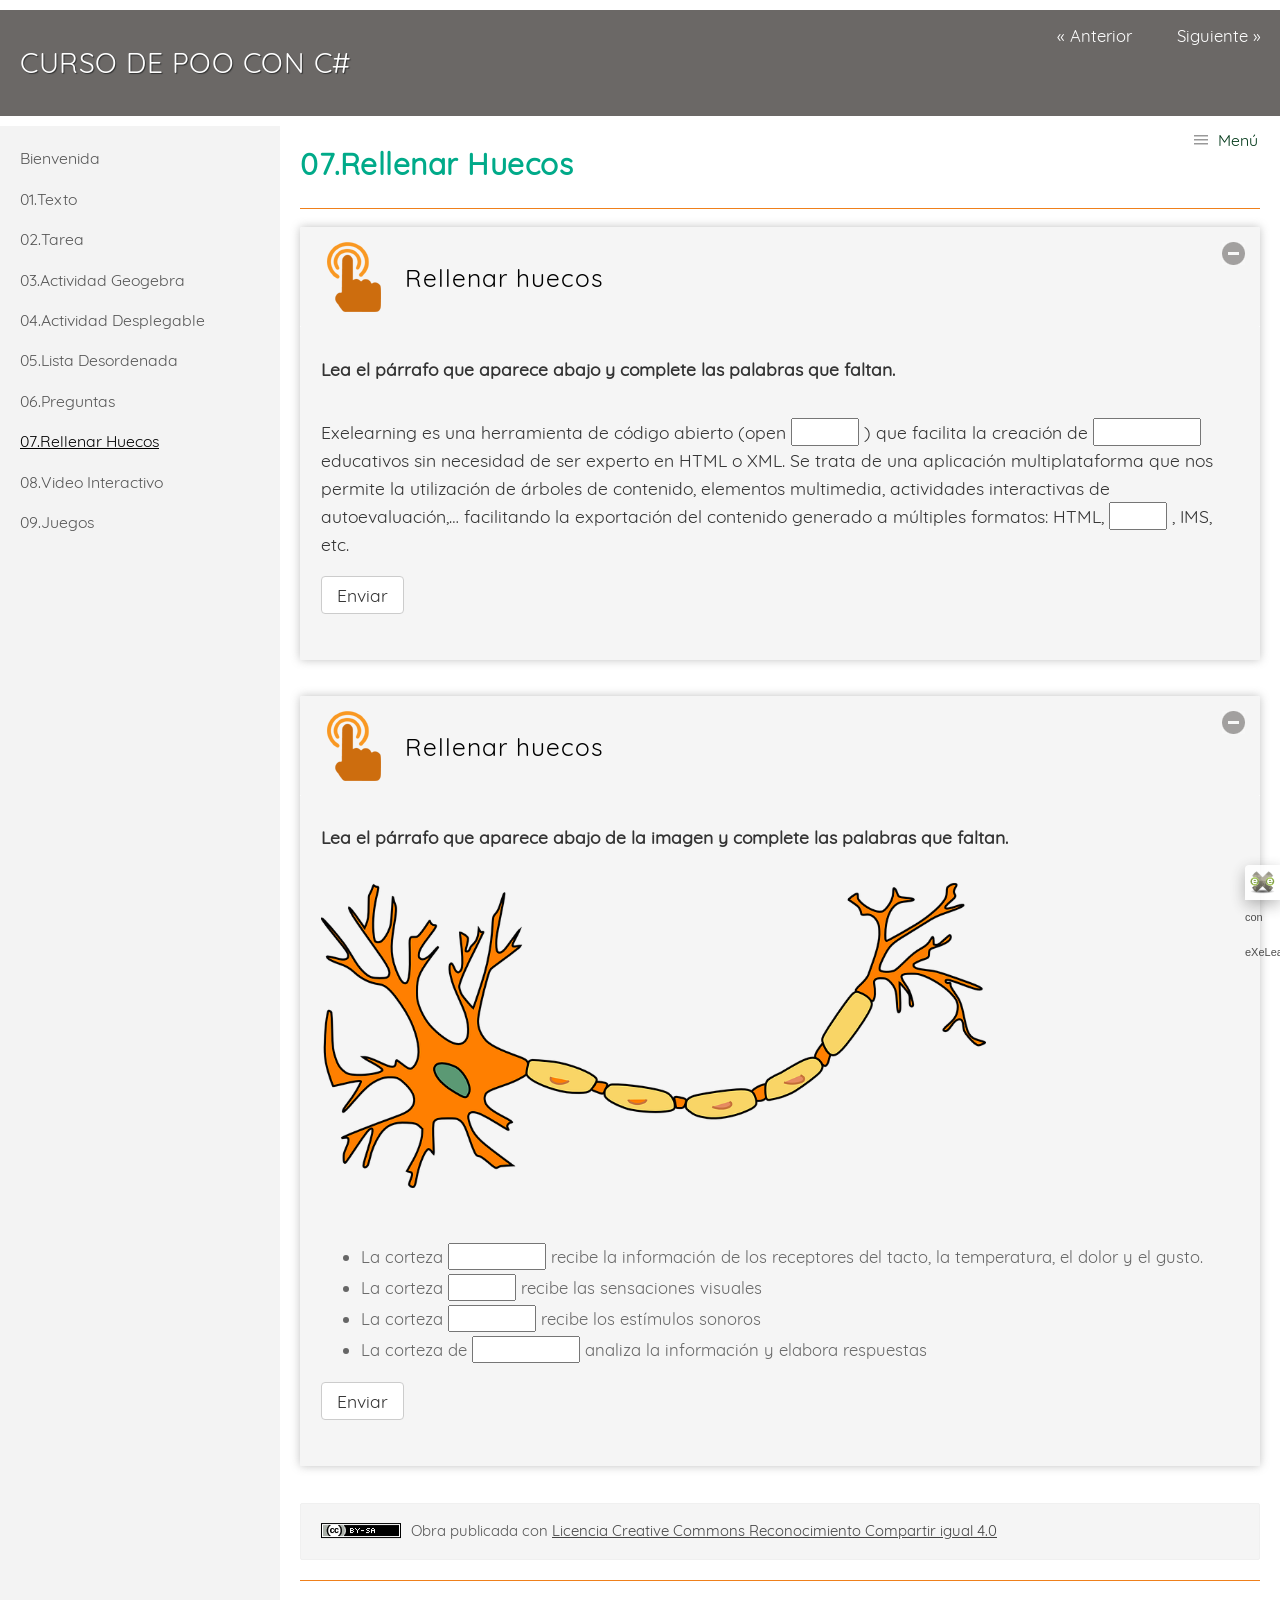
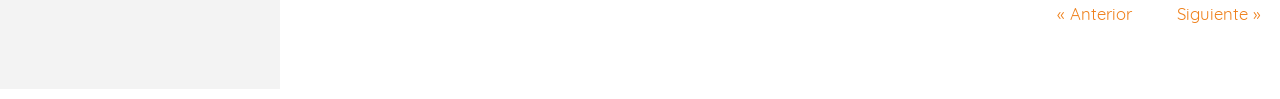
<file: 07rellenar_huecos.html>
<!doctype html>
<html lang="es">
<head>
<link rel="stylesheet" type="text/css" href="base.css" />
<link rel="stylesheet" type="text/css" href="content.css" />
<link rel="stylesheet" type="text/css" href="nav.css" />
<meta http-equiv="content-type" content="text/html;  charset=utf-8" />
<title>07.Rellenar Huecos | Curso de POO con C# </title>
<link rel="shortcut icon" href="favicon.ico" type="image/x-icon" />
<meta name="author" content="José Carlos Valenzuela Salazar" />
<link rel="license" type="text/html" href="http://creativecommons.org/licenses/by-sa/4.0/" />
<meta name="generator" content="eXeLearning 2.9 - exelearning.net" />
<!--[if lt IE 9]><script type="text/javascript" src="exe_html5.js"></script><![endif]-->
<script type="text/javascript" src="exe_jquery.js"></script>
<script type="text/javascript" src="common_i18n.js"></script>
<script type="text/javascript" src="common.js"></script>
<meta name="viewport" content="width=device-width, initial-scale=1" />
	</head>
<body class="exe-web-site" id="exe-node-7"><script type="text/javascript">document.body.className+=" js"</script>
<div id="content">
<p id="skipNav"><a href="#main" class="sr-av">Saltar la navegación</a></p>
<header id="header" ><div id="headerContent">Curso de POO con C#</div></header>
<nav id="siteNav">
<ul>
   <li><a href="index.html" class="daddy main-node">Bienvenida</a></li>
   <li><a href="01texto.html" class="no-ch">01.Texto</a></li>
   <li><a href="02tarea.html" class="no-ch">02.Tarea</a></li>
   <li><a href="03actividad_geogebra.html" class="no-ch">03.Actividad Geogebra</a></li>
   <li><a href="04actividad_desplegable.html" class="no-ch">04.Actividad Desplegable</a></li>
   <li><a href="05lista_desordenada.html" class="no-ch">05.Lista Desordenada</a></li>
   <li><a href="06preguntas.html" class="no-ch">06.Preguntas</a></li>
   <li id="active"><a href="07rellenar_huecos.html" class="active no-ch">07.Rellenar Huecos</a></li>
   <li><a href="08video_interactivo.html" class="no-ch">08.Video Interactivo</a></li>
   <li><a href="09juegos.html" class="no-ch">09.Juegos</a></li>
</ul>
</nav>
<div id='topPagination'>
<nav class="pagination noprt">
<a href="06preguntas.html" class="prev"><span><span>&laquo; </span>Anterior</span></a> <span class="sep">| </span><a href="08video_interactivo.html" class="next"><span>Siguiente<span> &raquo;</span></span></a>
</nav>
</div>
<div id="main-wrapper">
<section id="main">
<header id="nodeDecoration"><h1 id="nodeTitle">07.Rellenar Huecos</h1></header>
<article class="iDevice_wrapper ClozeIdevice em_iDevice em_iDevice_question" id="id10">
<div class="iDevice emphasis1" >
<header class="iDevice_header"><h1 class="iDeviceTitle">Rellenar huecos</h1></header>
<div class="iDevice_inner">
<div class="iDevice_content_wrapper">
<section id="ta10_116" class="block instructions iDevice_content">
<p><strong>Lea el párrafo que aparece abajo y complete las palabras que faltan.</strong></p>
</section>

    <section class="activity" id="activity-10_117"><form name="cloze-form-10_117" action="#" class="activity-form cloze-activity-form"><div id="cloze10_117"><input type="hidden" name="clozeFlag10_117.strictMarking" id="clozeFlag10_117.strictMarking" value="false"/>
<input type="hidden" name="clozeFlag10_117.checkCaps" id="clozeFlag10_117.checkCaps" value="false"/>
<input type="hidden" name="clozeFlag10_117.instantMarking" id="clozeFlag10_117.instantMarking" value="false"/>
<p>Exelearning es una herramienta de código abierto (open <label for="clozeBlank10_117.0" class="sr-av">Rellenar huecos (1):</label><input class="autocomplete-off" type="text" value="" id="clozeBlank10_117.0" style="width:6ch" /><span style="display:none" id="clozeAnswer10_117.0">JXUwMDJiJXUwMDFjJXUwMDFhJXUwMDA3JXUwMDExJXUwMDA2
</span> ) que facilita la creación de <label for="clozeBlank10_117.1" class="sr-av">Rellenar huecos (2):</label><input class="autocomplete-off" type="text" value="" id="clozeBlank10_117.1" style="width:10ch" /><span style="display:none" id="clozeAnswer10_117.1">JXUwMDM1JXUwMDBjJXUwMDE1JXUwMDExJXUwMDE3JXUwMDFiJXUwMDA4JXUwMDBkJXUwMDA5JXUw
MDE2
</span> educativos sin necesidad de ser experto en HTML o XML. Se trata de una aplicación multiplataforma que nos permite la utilización de árboles de contenido, elementos multimedia, actividades interactivas de autoevaluación,… facilitando la exportación del contenido generado a múltiples formatos: HTML, <label for="clozeBlank10_117.2" class="sr-av">Rellenar huecos (3):</label><input class="autocomplete-off" type="text" value="" id="clozeBlank10_117.2" style="width:5ch" /><span style="display:none" id="clozeAnswer10_117.2">JXUwMDBiJXUwMDEwJXUwMDBjJXUwMDFkJXUwMDFm
</span> , IMS, etc.</p><div class="block iDevice_buttons"><p><input class="button" type="submit" name="submit10_117" value="Enviar"  id="submit10_117" />
<input type="button" name="restart10_117" value="Reiniciar" style="display:none" id="restart10_117" onclick="$exe.cloze.restart('10_117')" />
 <input type="button" name="10_117showAnswersButton" value="Mostrar las respuestas" style="display:none" id="showAnswersButton10_117" onclick="$exe.cloze.fillInputs('10_117')" />
<span class="js-hidden js-warning">Habilitar JavaScript</span></p></div><div id="clozeScore10_117"></div></div></form></section></div>
</div>
</div>
</article>
<article class="iDevice_wrapper ClozeIdevice em_iDevice em_iDevice_question" id="id12">
<div class="iDevice emphasis1" >
<header class="iDevice_header"><h1 class="iDeviceTitle">Rellenar huecos</h1></header>
<div class="iDevice_inner">
<div class="iDevice_content_wrapper">
<section id="ta12_116" class="block instructions iDevice_content">
<p><strong>Lea el párrafo que aparece abajo de la imagen y complete las palabras que faltan.</strong></p>
<p><strong><img src="neurona.png" alt="" width="665" height="333" /></strong></p>
</section>

    <section class="activity" id="activity-12_117"><form name="cloze-form-12_117" action="#" class="activity-form cloze-activity-form"><div id="cloze12_117"><input type="hidden" name="clozeFlag12_117.strictMarking" id="clozeFlag12_117.strictMarking" value="false"/>
<input type="hidden" name="clozeFlag12_117.checkCaps" id="clozeFlag12_117.checkCaps" value="false"/>
<input type="hidden" name="clozeFlag12_117.instantMarking" id="clozeFlag12_117.instantMarking" value="false"/>
<ul>
<li>La corteza <label for="clozeBlank12_117.0" class="sr-av">Rellenar huecos (1):</label><input class="autocomplete-off" type="text" value="" id="clozeBlank12_117.0" style="width:9ch" /><span style="display:none" id="clozeAnswer12_117.0">JXUwMDJiJXUwMDE2JXUwMDBiJXUwMDFkJXUwMDFjJXUwMDFkJXUwMDFiJXUwMDA4JXUwMDBk
</span> recibe la información de los receptores del tacto, la temperatura, el dolor y el gusto.</li>
<li>La corteza <label for="clozeBlank12_117.1" class="sr-av">Rellenar huecos (2):</label><input class="autocomplete-off" type="text" value="" id="clozeBlank12_117.1" style="width:6ch" /><span style="display:none" id="clozeAnswer12_117.1">JXUwMDJlJXUwMDFmJXUwMDFhJXUwMDA2JXUwMDE0JXUwMDBk
</span> recibe las sensaciones visuales</li>
<li>La corteza <label for="clozeBlank12_117.2" class="sr-av">Rellenar huecos (3):</label><input class="autocomplete-off" type="text" value="" id="clozeBlank12_117.2" style="width:8ch" /><span style="display:none" id="clozeAnswer12_117.2">JXUwMDM5JXUwMDE0JXUwMDExJXUwMDBkJXUwMDFkJXUwMDFkJXUwMDFmJXUwMDE3
</span> recibe los estímulos sonoros</li>
<li>La corteza de <label for="clozeBlank12_117.3" class="sr-av">Rellenar huecos (4):</label><input class="autocomplete-off" type="text" value="" id="clozeBlank12_117.3" style="width:10ch" /><span style="display:none" id="clozeAnswer12_117.3">JXUwMDM5JXUwMDEyJXUwMDFjJXUwMDBjJXUwMDBhJXUwMDA4JXUwMDAyJXUwMDBhJXUwMDlhJXUw
MDlk
</span> analiza la información y elabora respuestas</li>
</ul><div class="block iDevice_buttons"><p><input class="button" type="submit" name="submit12_117" value="Enviar"  id="submit12_117" />
<input type="button" name="restart12_117" value="Reiniciar" style="display:none" id="restart12_117" onclick="$exe.cloze.restart('12_117')" />
 <input type="button" name="12_117showAnswersButton" value="Mostrar las respuestas" style="display:none" id="showAnswersButton12_117" onclick="$exe.cloze.fillInputs('12_117')" />
<span class="js-hidden js-warning">Habilitar JavaScript</span></p></div><div id="clozeScore12_117"></div></div></form></section></div>
</div>
</div>
</article>
<div id="packageLicense" class="cc cc-by-sa">
<p><span>Obra publicada con</span> <a rel="license" href="http://creativecommons.org/licenses/by-sa/4.0/">Licencia Creative Commons Reconocimiento Compartir igual 4.0</a></p>
</div>
</section>
</div>
<div id='bottomPagination'>
<nav class="pagination noprt">
<a href="06preguntas.html" class="prev"><span><span>&laquo; </span>Anterior</span></a> <span class="sep">| </span><a href="08video_interactivo.html" class="next"><span>Siguiente<span> &raquo;</span></span></a>
</nav>
</div>
</div>
<p id="made-with-eXe"><a href="https://exelearning.net/" target="_blank" rel="noopener"><span>Creado con eXeLearning<span> (Ventana nueva)</span></span></a></p><script type="text/javascript" src="_cedec_js.js"></script></body></html>
</file>
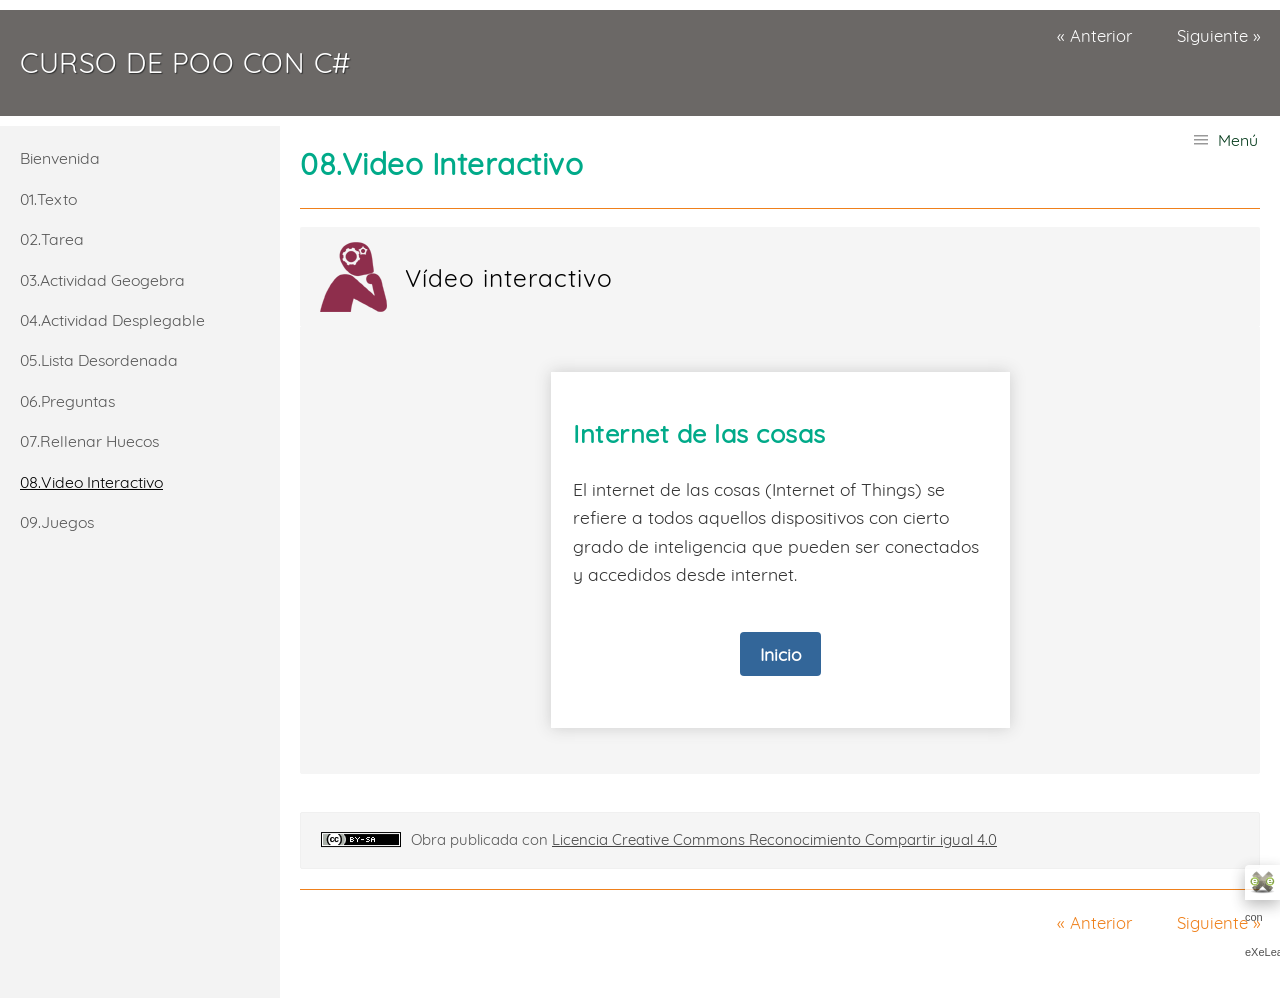
<file: 08video_interactivo.html>
<!doctype html>
<html lang="es">
<head>
<link rel="stylesheet" type="text/css" href="base.css" />
<link rel="stylesheet" type="text/css" href="content.css" />
<link rel="stylesheet" type="text/css" href="nav.css" />
<meta http-equiv="content-type" content="text/html;  charset=utf-8" />
<title>08.Video Interactivo | Curso de POO con C# </title>
<link rel="shortcut icon" href="favicon.ico" type="image/x-icon" />
<meta name="author" content="José Carlos Valenzuela Salazar" />
<link rel="license" type="text/html" href="http://creativecommons.org/licenses/by-sa/4.0/" />
<meta name="generator" content="eXeLearning 2.9 - exelearning.net" />
<!--[if lt IE 9]><script type="text/javascript" src="exe_html5.js"></script><![endif]-->
<script type="text/javascript" src="exe_jquery.js"></script>
<script type="text/javascript" src="common_i18n.js"></script>
<script type="text/javascript" src="common.js"></script>
<link rel="stylesheet" type="text/css" href="interactive-video.css" />
<script type="text/javascript" src="interactive-video.js"></script>
<meta name="viewport" content="width=device-width, initial-scale=1" />
	</head>
<body class="exe-web-site" id="exe-node-9"><script type="text/javascript">document.body.className+=" js"</script>
<div id="content">
<p id="skipNav"><a href="#main" class="sr-av">Saltar la navegación</a></p>
<header id="header" ><div id="headerContent">Curso de POO con C#</div></header>
<nav id="siteNav">
<ul>
   <li><a href="index.html" class="daddy main-node">Bienvenida</a></li>
   <li><a href="01texto.html" class="no-ch">01.Texto</a></li>
   <li><a href="02tarea.html" class="no-ch">02.Tarea</a></li>
   <li><a href="03actividad_geogebra.html" class="no-ch">03.Actividad Geogebra</a></li>
   <li><a href="04actividad_desplegable.html" class="no-ch">04.Actividad Desplegable</a></li>
   <li><a href="05lista_desordenada.html" class="no-ch">05.Lista Desordenada</a></li>
   <li><a href="06preguntas.html" class="no-ch">06.Preguntas</a></li>
   <li><a href="07rellenar_huecos.html" class="no-ch">07.Rellenar Huecos</a></li>
   <li id="active"><a href="08video_interactivo.html" class="active no-ch">08.Video Interactivo</a></li>
   <li><a href="09juegos.html" class="no-ch">09.Juegos</a></li>
</ul>
</nav>
<div id='topPagination'>
<nav class="pagination noprt">
<a href="07rellenar_huecos.html" class="prev"><span><span>&laquo; </span>Anterior</span></a> <span class="sep">| </span><a href="09juegos.html" class="next"><span>Siguiente<span> &raquo;</span></span></a>
</nav>
</div>
<div id="main-wrapper">
<section id="main">
<header id="nodeDecoration"><h1 id="nodeTitle">08.Video Interactivo</h1></header>
<article class="iDevice_wrapper interactive-videoIdevice em_iDevice em_iDevice_presentation" id="id13">
<div class="iDevice emphasis1" >
<header class="iDevice_header"><h1 class="iDeviceTitle">Vídeo interactivo</h1></header>
<div class="iDevice_inner">
<div class="iDevice_content_wrapper">
<div id="ta13_129_2" class="block iDevice_content">
			<div class="exe-interactive-video exe-interactive-video-no-results">				<p id="exe-interactive-video-file" class="js-hidden">					<a href="https://www.youtube.com/watch?v=IxgtaqnpSJQ">com/watch?v=IxgtaqnpSJQ</a>				</p>				<script type="text/javascript">//<![CDATA[					
var InteractiveVideo = {"slides":[{"type":"multipleChoice","question":"<p>¿Cuáles son algunos de los objetos que actualmente pueden ser conectados a internet?</p>","answers":[["Automóviles",1],["Termostatos",1],["Equipos deportivos",1],["Refrigeradores",1],["Zapatos",1],["Planchas",0]],"startTime":19},{"type":"cloze","text":"<p><em>Rellena los huecos con los términos apropiados, utilizando sólo en caso necesario, la combinación de mayúsculas y/o minúsculas, así como también la acentuación y ortografía correctas.</em></p>\n<p>Algunos otros campos a los que se extiene el internet de las cosas son la <span style=\"text-decoration: line-through;\">salud</span>, la <span style=\"text-decoration: line-through;\">manufactura</span> y la <span style=\"text-decoration: line-through;\">agricultura</span>.</p>","startTime":64},{"type":"singleChoice","question":"<p>¿Cuál es el riesgo que se corre cuando tienes en casa una cerradura inteligente?</p>","answers":[["Un pirata podría desbloquear y abrir la puerta de tu casa de forma remota",1],["Tu casa se volvería más segura",0],["La cerradura se puede trabar y no abrir",0],["Estarías limitado a sólo abrir la puerta mediante tu móvil",0]],"startTime":79}],"title":"Internet de las cosas","description":"<p>El internet de las cosas (Internet of Things) se refiere a todos aquellos dispositivos con cierto grado de inteligencia que pueden ser conectados y accedidos desde internet.</p>","coverType":"text","i18n":{"start":"Inicio","results":"Resultados","slide":"Diapositiva (fotograma)","score":"Puntuación","seen":"Visto","total":"Total","seeAll":"debe ver todo el contenido y contestar a las preguntas","noSlides":"El vídeo no tiene contenidos interactivos.","goOn":"Continuar","error":"Error","dataError":"Código no compatible","onlyOne":"Sólo un vídeo interactivo por página.","cover":"Portada","fsWarning":"Salga del modo pantalla completa (tecla Esc) para ver la diapositiva","right":"¡Correcto!","wrong":"Incorrecto","sortableListInstructions":"Pinche y arrastre o use las flechas.","up":"Subir","down":"Bajar","rightAnswer":"Respuesta correcta:","notAnswered":"Por favor termine la actividad","check":"Comprobar","newWindow":"Ventana nueva","msgOnlySaveAuto":"Su puntuación se guardará después de cada pregunta. Sólo puede jugar una vez.","msgSaveAuto":"Su puntuación se guardará automáticamente después de cada pregunta.","msgYouScore":"Su puntuación","msgScoreScorm":"La puntuación no se puede guardar porque esta página no forma parte  de un paquete SCORM.","msgYouLastScore":"La última puntuación guardada es","msgActityComply":"Ya ha realizado esta actividad.","msgPlaySeveralTimes":"Puede realizar esta actividad cuantas veces quiera","msgEndGameScore":"Antes de guardar la puntuación comience la partida.","msgSeveralScore":"Puede guardar la puntuación tantas veces como quiera","msgOnlySaveScore":"¡Sólo puede guardar la puntuación una vez!","msgOnlySave":"Sólo puede guardar una vez","msgUncompletedActivity":"Actividad no completada","msgSuccessfulActivity":"Actividad superada. Puntuación: %s","msgUnsuccessfulActivity":"Actividad no superada. Puntuación: %s","msgTypeGame":"Vídeo interactivo"},"scorm":{"isScorm":0,"textButtonScorm":"Guardar la puntuación","repeatActivity":false},"scoreNIA":false,"evaluation":false,"evaluationID":"","ideviceID":"202473155449420"}				//]]></script>			</div>
</div>
</div>
</div>
</div>
</article>
<div id="packageLicense" class="cc cc-by-sa">
<p><span>Obra publicada con</span> <a rel="license" href="http://creativecommons.org/licenses/by-sa/4.0/">Licencia Creative Commons Reconocimiento Compartir igual 4.0</a></p>
</div>
</section>
</div>
<div id='bottomPagination'>
<nav class="pagination noprt">
<a href="07rellenar_huecos.html" class="prev"><span><span>&laquo; </span>Anterior</span></a> <span class="sep">| </span><a href="09juegos.html" class="next"><span>Siguiente<span> &raquo;</span></span></a>
</nav>
</div>
</div>
<p id="made-with-eXe"><a href="https://exelearning.net/" target="_blank" rel="noopener"><span>Creado con eXeLearning<span> (Ventana nueva)</span></span></a></p><script type="text/javascript" src="_cedec_js.js"></script></body></html>
</file>
<file: base.css>
/*
eXe
Copyright 2004-2006, University of Auckland
Copyright 2004-2007 eXe Project, New Zealand Tertiary Education Commission
base style sheet for all themes
*/
body{margin:0;padding:0 10px 10px 10px;font-family:arial,verdana,helvetica,sans-serif;font-size:.8em}#header{text-align:left;height:50px;padding-left:20px;font-size:2.2em;font-weight:bold}a{text-decoration:none}a:hover,a:focus{text-decoration:underline}img.submit,img.help,img.info,img.gallery{border:0}li{list-style-position:inside}#nodeDecoration{padding:.1em;border-bottom:0;text-align:right}.block,.feedback{display:block;padding-top:.25em;padding-bottom:.25em}.feedback{font-family:times,serif;font-size:120%}.feedback-button p{margin:0}.emphasis0{padding-left:0;margin:0}.iDeviceTitle{font-weight:bold;position:relative;top:-18px}input.feedbackbutton{margin-top:10px;margin-bottom:10px}.popupDiv{background-color:#EDEFF0;border:2px solid #607489;padding:0 4px 4px 4px;margin-left:15px;text-align:left;z-index:99;border-radius:3px}.popupDivLabel{text-align:center;font:message-box;font-weight:bold;color:#fff;cursor:move;margin:0 -4px;background-image:url(popup_bg.gif)}@media print{.feedback{display:block!important}.feedback.iDevice_solution a{text-decoration:none;color:inherit}.iDevice_solution li span{display:none}div.node,article.node{page-break-after:always}.external-iframe{display:none}.external-iframe-src{display:block!important;margin:2em 0;font-size:.95em;text-align:center}#made-with-eXe{display:none}}.external-iframe{border:0}.iDevice a,#siteFooter a,#packageLicense a,.toggle-idevice a{text-decoration:underline}.iDevice a:hover,#siteFooter a:hover,#packageLicense a:hover,.toggle-idevice a:hover{text-decoration:none}.pre-code{background:#112C4A;color:#E7ECF1;font-family:Monaco,Courier,monospace;border-radius:9px;font-size:12px;margin:2em 1em;overflow:auto;padding:20px}.iDevice_content{position:relative;max-width:100%}.exe-epub3 .iDevice_content{position:static}.iDevice_header{background-position:0 50%;background-repeat:no-repeat}.iDevice_header.iDevice_header_noIcon{background-image:none;padding:5px 0}.TrueFalseIdevice label{white-space:nowrap;margin-right:1em;line-height:1.7em}.cloze-activity-form input[type='text']{max-width:calc(100% - .45em)}.exe-dl{margin-bottom:2em;margin-left:1.5em}.exe-dl dt{font-weight:bold}.exe-dl dd{margin:1em 1.5em}.js .exe-dl dt{margin:1.2em 0 0 0}.exe-dl dt a{text-decoration:underline}.exe-dl .icon{font-family:Arial,sans-serif;display:block;width:20px;height:20px;font-size:16px;margin-right:1em;line-height:20px;text-align:center;float:left;border-radius:2px;position:relative}@media all and (min-width:1px){.exe-dl dt a{align-items:center;display:flex;text-decoration:none}.exe-dl .icon{height:18px;line-height:18px;width:18px;padding:1px;font:18px monospace;font-weight:bold;display:flex;justify-content:center;align-items:center}}.exe-dl-toggler{height:20px;margin:1.5em}.exe-dl-toggler a{margin-left:0;font-weight:bold}.js .exe-dl dd{display:none;padding-left:0;margin:1em 1em 1em 37px}.exe-math{display:block;margin:2em 0}.exe-math,.MathJax_Display{text-align:left!important}.exe-math.position-center,.position-center .MathJax_Display,[style*="text-align: center"] .MathJax_Display{text-align:center!important}.exe-math.position-right,.position-right .MathJax_Display,[style*="text-align: right"] .MathJax_Display{text-align:right!important}.js .show-image .exe-math-code,.js .show-code .exe-math-img{display:none}.exe-math-links{font-size:.85em}.exe-math-inline{display:inline;margin:0 .1em!important}.exe-figure{margin:2em 0;max-width:100%}.position-center{margin:2em auto}.position-right{margin:2em 0 2em auto}.float-left{float:left;margin:.5em 1.5em 1em 0}.float-right{float:right;margin:.5em 0 1em 2em}.figcaption{padding-top:.2em}.figcaption.header{padding-top:0;padding-bottom:.2em}.exe-layout-2-cols,.exe-layout-3-cols{width:100%}.exe-layout-2-cols .exe-col{float:left;width:49%}.exe-layout-2-cols .exe-col-1{padding-right:1%}.exe-layout-2-cols .exe-col-2{padding-left:1%}.exe-layout-2-30-70 .exe-col{width:69%}.exe-layout-2-30-70 .exe-col-1{width:29%}.exe-layout-2-70-30 .exe-col{width:29%}.exe-layout-2-70-30 .exe-col-1{width:69%}.exe-layout-3-cols .exe-col{float:left;width:32%}.exe-layout-3-cols .exe-col-1,.exe-layout-3-cols .exe-col-2{padding-right:2%}.exe-block-warning{background:#FCF8E3;color:#796034;border:1px solid #FAEBCC;padding:0 1em;border-radius:4px}p.exe-block-warning{padding:1em}.exe-block-alert{background:#ffc;color:#855000;border:1px solid #FFF099;padding:0 1em;border-radius:4px}p.exe-block-alert{padding:1em}.exe-block-danger{background:#FEF0EF;color:#973C3B;border:1px solid #F3DADD;padding:0 1em;border-radius:4px}p.exe-block-danger{padding:1em}.exe-block-info{background:#E1F1F9;color:#2B627D;border:1px solid #C9EDF4;padding:0 1em;border-radius:4px}p.exe-block-info{padding:1em}.exe-block-success{background:#E5F3E0;color:#336634;border:1px solid #DEEDD1;padding:0 1em;border-radius:4px}p.exe-block-success{padding:1em}.exe-block-warning a{color:#4F360A}.exe-block-alert a{color:#5B2600}.exe-block-danger a{color:#6D1211}.exe-block-info a{color:#063853}.exe-block-success a{color:#093C0A}div.exe-block-warning,div.exe-block-alert,div.exe-block-danger,div.exe-block-info,div.exe-block-success{margin:1em 0}.js a.exe-enlarge{position:relative;display:block}.exe-enlarge-icon{display:none;width:30px;height:30px;position:absolute;top:50%;left:50%;margin:-15px 0 0 -15px;border-radius:15px;background:#333;z-index:10;box-shadow:0 0 7px 0 #DDD}.exe-enlarge-icon b{width:30px;height:30px;line-height:30px;text-align:center;display:block;font-size:1.3em;color:#FFF}.exe-enlarge-icon b:before{content:"+"}.js a.exe-enlarge:hover img,.js a.exe-enlarge:focus img{opacity:.7;filter:alpha(opacity=70)}a.exe-enlarge:hover .exe-enlarge-icon,a.exe-enlarge:focus .exe-enlarge-icon{display:block;*display:none}.exe-clear{overflow:auto}.toggle-idevice,.exe-hidden,.js-required,.js .js-hidden,.exe-mindmap-code{display:none}.js .js-required{display:block}#packageLicense{text-align:center}.js #main .iDevice_hint_title{font-size:1em;margin-top:0;font-weight:normal;*margin-top:1em}.iDevice_hint{margin-bottom:1.5em}.iDevice_hint_title a{background-repeat:no-repeat;background-position:0 50%;padding-left:23px;text-decoration:none}.iDevice_hint_content{padding:0 23px}.iDevice_answer{overflow:hidden;*margin:1.5em 0}.iDevice_answer{overflow:hidden}.iDevice_answer p{margin-top:0}.iDevice_answer-field{width:2.5em;float:left}.js .iDevice_answer-content,.js .iDevice_answer-feedback{padding-left:2.5em}.hidden-idevice .image_text{display:none}abbr[title],acronym[title]{text-decoration:none;border-bottom:1px dotted}.pagination.page-counter{text-align:center}.pagination.noprt .sep{display:none}.pagination.noprt .page-counter{margin-right:20px}#topPagination .page-counter{margin-left:20px;margin-right:0}#skipNav{margin:0;position:absolute;width:100%}.sr-av,.js .js-sr-av,#skipNav a,.exe-hidden-accessible,.js .exe-tooltip-text{position:absolute;overflow:hidden;clip:rect(0 0 0 0);clip:rect(0,0,0,0);height:0}#skipNav a{background:#333;color:#fff;padding:.4em .85em}#skipNav a:active,#skipNav a:focus{position:static;overflow:visible;clip:auto;height:auto}.exe-table{margin:2em auto;max-width:100%;border:1px solid #CCC;border-collapse:collapse;border-spacing:0}.exe-table tr{background:#fff}.exe-table caption{padding:.5em 0;text-align:center;font-style:italic}.exe-table td,.exe-table th{border:1px solid #CCC;margin:0;padding:.5em 1em}.exe-table thead{background:#ddd;color:#000;text-align:left}.exe-table tr:nth-child(2n-1) td,.exe-table tbody tr:nth-child(2n-1) th{background:#F4F4F4}.exe-table tbody tr:nth-child(2n) th{background:#F4F4F4}.exe-table tbody tr:nth-child(2n-1) th{background:#E4E4E4}.exe-table thead+tbody tr:nth-child(2n) th{background:#fff}.exe-table thead+tbody tr:nth-child(2n-1) th{background:#F4F4F4}.exe-table-minimalist{margin:2em auto;border-collapse:collapse}.exe-table-minimalist tr{background:#fff}.exe-table-minimalist thead th{color:#000;padding:.6em 1.5em .6em .8em;border-bottom:2px solid #CCC;text-align:left}.exe-table-minimalist td,.exe-table-minimalist tbody th{border-bottom:1px solid #ccc;color:#555;padding:.5em 1.5em .5em .8em}.exe-table-minimalist tbody tr:hover td,.exe-table-minimalist tbody tr:hover th{color:#222}.exe-table-minimalist tr:nth-child(2n-1) td,.exe-table-minimalist tbody tr:nth-child(2n-1) th{background:#F9F9F9}.exe-table-minimalist caption{text-align:center;font-style:italic;border-bottom:2px solid #CCC;padding:.6em 0}.exe-table-responsive{display:block;overflow-x:auto;border:none}.exe-table-responsive,.exe-table-responsive th,.exe-table-responsive tr,.exe-table-responsive td{width:auto!important}body .qtip{font-size:.85em;line-height:1.5em}.qtip .exe-tooltip-text{position:relative;overflow:auto;clip:auto;height:auto}ol.auto-numbered{counter-reset:item}.auto-numbered ol{counter-reset:item}.auto-numbered li{display:block}.auto-numbered li:before{content:counters(item,".") ".- ";counter-increment:item}.exe-quote-cite cite{display:block;text-align:right;margin-top:-.5em}.exe-link-data{font-size:.8em;margin:0 .2em}.exe-link-data abbr{cursor:help}.styled-qc{font-family:Georgia,serif;font-style:italic;margin:1.5em 2.5em;padding:.25em 3.5em;position:relative}.styled-qc:before{display:block;content:"\201C";font-size:5em;position:absolute;left:0;top:-20px}.js .pbl-task-info{visibility:hidden}.pbl-task-info dt{float:left;font-weight:bold;margin-right:.5em}.pbl-task-info{overflow:hidden;margin:1em 0 1.5em 20px;width:auto;float:right;text-align:right}.pbl-task-info dt{margin:0;float:left;clear:left;width:150px}.pbl-task-info dd{margin:0 0 0 150px;text-align:left;padding-left:.5em}.pbl-task-info dd:after{content:'';display:block;clear:both}.pbl-task-description{clear:both}iframe,object,embed{max-width:100%}img,video{max-width:100%;height:auto}@media all and (max-width:992px){.exe-layout-3-cols .exe-col{float:none;width:100%;padding:0}.exe-layout-3-cols .exe-col .exe-figure{margin:2em auto}}@media all and (max-width:780px){.styled-qc{margin:1.5em .5em}.exe-layout-2-cols .exe-col{float:none;width:100%;padding:0}.exe-layout-2-cols .exe-col .exe-figure{margin:2em auto}}#exe-client-search-form{text-align:right;margin-bottom:2em}#exe-client-search-form p{margin:0}#exe-client-search-text{border:1px solid #ddd;padding:5px 10px;width:250px;max-width:60%}#exe-client-search-submit{border:1px solid #ddd;padding:5px 10px;background:#ddd;margin-left:-.4em;color:#333}.exe-client-search-results #nodeTitle,.exe-client-search-results .iDevice_wrapper,#exe-client-search-results,#exe-client-search-reset{display:none}.exe-client-search-results #exe-client-search-results{display:block}.exe-client-search-results #exe-client-search-reset{display:inline;line-height:2em}#exe-client-search-results p{margin-top:1.5em}#exe-client-search-results ul{margin:1.5em 1.5em 3em 1.5em;padding:0;list-style:none}#main #exe-client-search-results li{list-style-image:none;margin-bottom:1.5em}#exe-client-search-results a{font-size:1.15em}.exe-client-search-result{background:yellow}.exe-client-search-read-more{font-size:.7em;margin-left:.2em}#exe-client-search-reset{margin-left:.5em}@media all and (max-width:700px){#exe-client-search-form{text-align:center}}@media all and (max-width:600px){.exe-client-search-results #exe-client-search-reset{display:block;margin:1em 0 0 0}}#made-with-eXe{margin:0;position:fixed;bottom:0;right:0}#made-with-eXe a{text-decoration:none;box-shadow:rgba(0,0,0,0.35) 0 5px 15px;border-top-left-radius:4px;color:#222;font-size:11px;font-family:Arial,sans-serif;line-height:35px;width:35px;height:35px;background:#fff url(exe_powered_logo.png) no-repeat 0 50%;display:block;background-size:auto 23px;text-decoration:none;transition:.5s;opacity:.8}#made-with-eXe span{padding-left:35px;padding-right:5px}#made-with-eXe span span{position:absolute;overflow:hidden;clip:rect(0 0 0 0);clip:rect(0,0,0,0);height:0}#made-with-eXe a:hover{width:auto;padding:0 5px;background-position:5px 50%;opacity:1}
</file>
<file: content.css>
/* vietnamese */
@font-face {
  font-family: 'Quicksand';
  font-style: normal;
  font-weight: 400;
  src: local('Quicksand Regular'), local('Quicksand-Regular'), url(quicksand-regular-vietnamese.woff2) format('woff2');
  unicode-range: U+0102-0103, U+1EA0-1EF9, U+20AB;
}
/* latin-ext */
@font-face {
  font-family: 'Quicksand';
  font-style: normal;
  font-weight: 400;
  src: local('Quicksand Regular'), local('Quicksand-Regular'), url(quicksand-regular-latin-ext.woff2) format('woff2');
  unicode-range: U+0100-024F, U+1E00-1EFF, U+20A0-20AB, U+20AD-20CF, U+2C60-2C7F, U+A720-A7FF;
}
/* latin */
@font-face {
  font-family: 'Quicksand';
  font-style: normal;
  font-weight: 400;
  src: local('Quicksand Regular'), local('Quicksand-Regular'), url(quicksand-regular-latin.woff2) format('woff2');
  unicode-range: U+0000-00FF, U+0131, U+0152-0153, U+02C6, U+02DA, U+02DC, U+2000-206F, U+2074, U+20AC, U+2212, U+2215;
}
html{padding:0}
body{font:1.1em/1.6 "Quicksand","Open Sans",​Arial,Helvetica,​sans-serif;padding:15px;margin:0;text-align:left;color:#333;background:#FFF}
p{margin:1em 0}
a{color:#65adc5}
.emphasis1 a{color:#39c}
#header,#emptyHeader{text-align:left;height:auto!important;height:2em;min-height:2em;padding:30px 10px 20px 20px;font-size:1.6em;color:#FFF;
letter-spacing:1px;font-weight:normal;
background:#6B6866;
text-shadow:1px 1px 1px #333;letter-spacing:.5px;border-radius:2px;
text-transform:uppercase} /* Header is also in single page */
#headerContent a{color:#FFF} /* See myTheme.rftTitle in _cedec_js.js */
#header h1{margin:0;font-size:1em}
#nodeDecoration{border-radius:2px;text-align:left;padding:1em 20px;margin-bottom:2em;
background:#6B6866;
text-shadow:1px 1px 1px #333;color:#FFF;letter-spacing:.5px}
#nodeTitle{font-size:1.5em;margin:0;font-weight:normal;color:#FFF}
/* .nodeTitle when single page */
.nodeTitle{padding:.1em 0 .6em 0;border-bottom:1px solid #EF801B;margin:1em 0 0 0;color:#00AA89;font-weight:bold;letter-spacing:.5px;font-size:1.7em}

#headerContent span{display:block;font-size:.6em}
#headerContent .sep{position:absolute;overflow:hidden;clip:rect(0,0,0,0);height:0}

h2{font-size:1.45em;color:#00aa89;letter-spacing:.5px}
h3{font-size:1.3em;color:#ef801b;letter-spacing:.5px}
ol,ul{color:#666;font-size:.95em}
li{margin-top:.2em;margin-bottom:.2em}
li ol,li ul{margin-top:.5em;margin-bottom:.5em}
#main h4{font-size:1.2em}
#main h5{font-size:1.1em}
.iDevice{margin:1em 0 2em 0}

/* iDevice icons */
.iDevice_header{background:#F5F5F5 url(icon_think.png) no-repeat 20px 15px;padding:20px 0 30px 105px;position:relative;border-top-left-radius:2px;border-top-right-radius:2px}
.hidden-idevice .iDevice_header{border-radius:2px}
.iDevice_header.iDevice_header_noIcon{padding:5px 20px}
.hidden-idevice .iDevice_header.iDevice_header_noIcon{padding-bottom:20px}

.activityIdevice .iDevice_header{background-image:url(icon_activity.png)}
.readingIdevice .iDevice_header{background-image:url(icon_book.png)}
.CasestudyIdevice .iDevice_header{background-image:url(icon_case.png)}
.FileAttachIdeviceInc .iDevice_header{background-image:url(icon_file.png)}
.GalleryIdevice .iDevice_header{background-image:url(icon_gallery.png)}
.objectivesIdevice .iDevice_header{background-image:url(icon_objectives.png)}
.ReflectionIdevice .iDevice_header{background-image:url(icon_reflection.png)}
.preknowledgeIdevice .iDevice_header{background-image:url(icon_start.png)}
/* Interactive activities */
.ListaIdevice .iDevice_header,
.QuizTestIdevice .iDevice_header,
.MultichoiceIdevice .iDevice_header,
.TrueFalseIdevice .iDevice_header,
.MultiSelectIdevice .iDevice_header,
.ClozeIdevice .iDevice_header{background-image:url(icon_interactive.png)}

#main .iDeviceTitle{font-size:1.4em;display:inline;font-weight:normal;vertical-align:top;top:.25em;color:#000;line-height:2em;padding-right:55px;letter-spacing:1px}
.iDevice_content{overflow:auto}
/* iDevice content */
.iDevice_inner{padding:10px 20px;border:1px solid #F5F5F5;background:#F5F5F5;border-radius:2px}

/* With shadow */
/* Interactive activities */
.CasestudyIdevice,
.ListaIdevice,
.QuizTestIdevice,
.MultichoiceIdevice,
.TrueFalseIdevice,
.MultiSelectIdevice,
.ClozeIdevice,
.em_iDevice_interactive,
.pblIdevice .iDevice{box-shadow:0 0 10px 0 rgba(102,102,102,.4);border-radius:2px}

/* Different background color */
.activityIdevice .iDevice_header,.activityIdevice .iDevice_inner,
.em_iDevice_activity .iDevice_header,.em_iDevice_activity .iDevice_inner,
.readingIdevice .iDevice_header,.readingIdevice .iDevice_inner,
.em_iDevice_book .iDevice_header,.em_iDevice_book .iDevice_inner{background-color:#FCFBF8;border-color:#FCFBF8}
.FileAttachIdeviceInc .iDevice_header,.FileAttachIdeviceInc .iDevice_inner,
.em_iDevice_file .iDevice_header,.em_iDevice_file .iDevice_inner{background-color:#EFF7F0;border-color:#EFF7F0}
.GalleryIdevice .iDevice_header,.GalleryIdevice .iDevice_inner,
.em_iDevice_gallery .iDevice_header,.em_iDevice_gallery .iDevice_inner{background-color:#FFF5F7;border-color:#FFF5F7}
.objectivesIdevice .iDevice_header,.objectivesIdevice .iDevice_inner,
.em_iDevice_objectives .iDevice_header,.em_iDevice_objectives .iDevice_inner,
.preknowledgeIdevice .iDevice_header,.preknowledgeIdevice .iDevice_inner,
.em_iDevice_start .iDevice_header,.em_iDevice_start .iDevice_inner{background-color:#F9FFF9;border-color:#F9FFF9}
.ReflectionIdevice .iDevice_header,.ReflectionIdevice .iDevice_inner,
.em_iDevice_reflection .iDevice_header,.em_iDevice_reflection .iDevice_inner{background-color:#FFF9FA;border-color:#FFF9FA}

#siteFooter{color:#666;font-size:.95em;padding:1em 0}
#siteFooter a{color:#DB0B00}
input,select,textarea,.feedback{font-family:"Quicksand","Open Sans",​Arial,Helvetica,​sans-serif;font-size:1em}
#lbOverlay{background-color:#e2e2e2}
#lbOuterContainer{border-color:#ddd}
.ExternalUrlIdevice iframe{border:none}
/* Lightbox */
.exeImageGallery{width:100%;margin:5px 0 0 0}
/* base.css */
.block,.feedback{padding:0}
li{list-style-position:outside}
#wikipedia-content ul li{list-style-image:none;margin-bottom:auto}
/* Form buttons */
.iDevice_inner input[type=submit],input.feedbackbutton{background:#FFF;border:0;padding:7px 15px;color:#333;border-radius:4px;margin-bottom:1em;border:1px solid #CCC;cursor:pointer}
.iDevice_inner input[type=submit]:hover,.feedbackbutton:hover,.iDevice_inner input[type=submit]:focus,.feedbackbutton:focus{background:#EEE;border-color:#ADADAD;color:#000}
/* Hide/Show iDevice */
.toggle-idevice{text-align:right;display:block}
.iDevice_header .toggle-idevice{margin:0;position:absolute;right:15px;top:15px}
.toggle-idevice a{display:inline-block;width:23px;height:23px;background:url(_cedec_icons.png) no-repeat 0 -23px;opacity:.6;filter:alpha(opacity=60)}
.toggle-idevice a:hover,.toggle-idevice a:focus{opacity:1;filter:alpha(opacity=100)}
.toggle-em1 a{background-position:-23px -23px}
.toggle-idevice .show-idevice{background-position:0 0}
.toggle-em1 .show-idevice{background-position:-23px 0}
.toggle-idevice span{position:absolute;overflow:hidden;clip:rect(0,0,0,0);height:0}
/* eXe < 2.1 */
.iDevice a,#siteFooter a,#packageLicense a,.toggle-idevice a{text-decoration:underline}
.iDevice a:hover,#siteFooter a:hover,#packageLicense a:hover,.toggle-idevice a:hover{text-decoration:none}
/* Licenses */
#packageLicense{text-align:left;font-size:.85em;padding:0 20px;color:#555;line-height:1em;margin:2.5em 0 7px 0;background:#F5F5F5;border:1px solid #F0F0F0;border-radius:2px}
#packageLicense p{margin:20px 0}
#packageLicense a{color:#444;text-decoration:underline}
#packageLicense.propietary{position:absolute;overflow:hidden;clip:rect(0,0,0,0);height:0}
#packageLicense.cc{padding:0 20px 0 110px;background:#F5F5F5 url(_cedec_licenses.gif) no-repeat 20px 5px}
#packageLicense.cc-by-sa{background-position:20px -95px}
#packageLicense.cc-by-nd{background-position:20px -195px}
#packageLicense.cc-by-nc{background-position:20px -295px}
#packageLicense.cc-by-nc-sa{background-position:20px -395px}
#packageLicense.cc-by-nc-nd{background-position:20px -495px}
#packageLicense.cc-0{background-position:20px -595px}

/* eXe Figures */
.exe-figure{margin:2.5em 0}
.position-center{margin:2.5em auto}
.position-right{margin:2.5em 0 2.5em auto}
.float-left{margin:.5em 1.5em 1em 0}
.float-right{float:right;margin:.5em 0 1em 2em}
.figcaption{font-size:.95em;text-align:center}

#printNode{margin:-14px 7px 0 0;text-align:right}
#printNode.with-toggler{margin-bottom:-14px}
#printNode a{font-size:.95em;background:url(_cedec_print.gif) no-repeat 0 50%;padding-left:26px}

/* DL */
.exe-dl .icon,.exe-dl-toggler a{width:24px;height:24px;border-radius:12px}
.js .exe-dl dd{margin-left:44px}

/* Hint & Feedback */
.iDevice_hint_content{border-radius:2px;border:1px solid #D9DADC;background:#FFF}
.iDevice_inner .feedback{background:#FFF;border-radius:2px;border:1px solid #D9DADC;padding:0 1em;margin:1em 0}
.iDevice_inner .iDevice_answer-feedback{background:none;border:none;padding:0;margin:0}
.TrueFalseIdevice .feedback{margin-top:1.5em}

/* Messages */
.exe-block-warning{padding:0 1em 0 55px;background:#FCF8E3 url(_cedec_icon_warning.png) no-repeat 17px .9em;margin:1.5em 0}
.exe-block-alert{padding:0 1em 0 55px;background:#ffc url(_cedec_icon_alert.png) no-repeat 17px .9em;margin:1.5em 0}
.exe-block-danger{padding:0 1em 0 55px;background:#FEF0EF url(_cedec_icon_danger.png) no-repeat 17px .9em;margin:1.5em 0}
.exe-block-info{padding:0 1em 0 55px;background:#E1F1F9 url(_cedec_icon_info.png) no-repeat 17px .9em;margin:1.5em 0}
.exe-block-success{padding:0 1em 0 55px;background:#E5F3E0 url(_cedec_icon_success.png) no-repeat 17px .9em;margin:1.5em 0}
p.exe-block-warning,p.exe-block-alert,p.exe-block-danger,p.exe-block-info,p.exe-block-success{padding:1em 1em 1em 55px}
.exe-interactive-video .exe-block-msg{background-image:none}

/* Quote With Authorship */
.styled-qc{font-family:"Open Sans",​Arial,Helvetica,​sans-serif;font-size:1.1em}
.styled-qc:before{font-family:Georgia,serif;color:#00AA89}
.styled-qc cite{font-size:.91em;color:#555}

/* PBL iDevice */
body .pbl-task-info{line-height:2em;margin-top:-.4em;color:#666;text-align:left}
dt.pbl-task-duration span{padding-left:32px;background:url(_cedec_pbl_duration.png) no-repeat 0 50%}
dt.pbl-task-participants span{padding-left:32px;background:url(_cedec_pbl_participants.png) no-repeat 0 50%}

#theme-iframe-text{display:none}
#theme-iframe{display:none;width:100%;border:0}
#theme-iframe-indicator{height:625px;padding-top:75px;background:url(_cedec_loading.gif) no-repeat 50% 25px;text-align:center}
#theme-iframe-indicator.error{padding-top:15px;height:685px;background:#FFF;text-align:left}

@media print{
	a{font-weight:bolder;text-decoration:none!important}
	a[href^=http]:after{
		content:" <" attr(href) "> ";color:#666;font-weight:normal;
		overflow-wrap: break-word;
		word-wrap: break-word;
		-ms-word-break: break-all;
		word-break: break-all;
		word-break: break-word;
		-ms-hyphens: auto;
		-moz-hyphens: auto;
		-webkit-hyphens: auto;
		hyphens: auto	
	}
	#nodeDecoration,#header,#emptyHeader{color:#000;text-shadow:none;background:none;border-bottom:1px solid #E2E2E2;padding:20px 0}
	#nodeTitle,.nodeTitle,#headerContent a{color:#000}
	.iDevice .iDevice_header{padding-left:0;padding-bottom:25px;border-bottom:1px solid #00AA89}
	#content{max-width:100%}
	.iDevice_inner{padding:10px 0;border-width:0}
	/* Interactive activities */
	.CasestudyIdevice .iDevice_inner,
	.ListaIdevice .iDevice_inner,
	.QuizTestIdevice .iDevice_inner,
	.MultichoiceIdevice .iDevice_inner,
	.TrueFalseIdevice .iDevice_inner,
	.MultiSelectIdevice .iDevice_inner,
	.ClozeIdevice .iDevice_inner,
	.em_iDevice_interactive .iDevice_inner{
		padding:10px 20px
	}
	.CasestudyIdevice .iDevice_header,
	.ListaIdevice .iDevice_header,
	.QuizTestIdevice .iDevice_header,
	.MultichoiceIdevice .iDevice_header,
	.TrueFalseIdevice .iDevice_header,
	.MultiSelectIdevice .iDevice_header,
	.ClozeIdevice .iDevice_header,
	.em_iDevice_interactive .iDevice_header{
		padding-left:20px;
		border-bottom:0;
		padding-bottom:0
	}	
	.exe-block-warning,.exe-block-alert,.exe-block-danger,.exe-block-info,.exe-block-success{padding:0 1em;max-width:92%;margin-left:auto;margin-right:auto}
	p.exe-block-warning,p.exe-block-alert,p.exe-block-danger,p.exe-block-info,p.exe-block-success{padding:1em}
	#theme-iframe-text{display:block}
	#theme-iframe-indicator,#theme-iframe{display:none!important}
	#packageLicense.cc{padding-left:20px}
	.toggle-idevice{display:none}	
}

.external-link-img{padding:0 .3em;vertical-align:middle}
body .exe-download-package-link a{background:#00AA89;text-shadow:1px 1px 1px #333;border-radius:0}

/* Tables (to review) */
td p{margin:.6em 0}
td ul,td ol{margin-top:.6em;margin-bottom:.6em}
</file>
<file: nav.css>
body{max-width:1280px;margin:0 auto;background:#FFF;padding:10px 0 0 0}
#lbOverlay{background:#f3f3f3}
#content{width:100%;margin:0 auto 10px auto;text-align:left;position:relative;padding-bottom:21px;background:#fff url(_cedec_left_column.gif) repeat-y 0 0}
body.no-nav,.no-nav #content{background:#fff}
#main-wrapper{padding:0 20px 0 300px}
.no-nav #main-wrapper{padding-left:20px}
#main{width:100%;height:auto!important;height:200px;min-height:200px}
#header,#emptyHeader{border-top:none;border-radius:0;padding-right:210px}
#nodeDecoration{padding:0;margin:0 0 10px 0;border:none;text-shadow:none;background:none;border-bottom:1px solid #EF801B;border-radius:0}
#nodeTitle{padding:.8em 0 20px 0;color:#00AA89;font-weight:bold;letter-spacing:.5px;font-size:1.7em}
#siteFooter{padding-left:300px}
.no-nav #siteFooter{padding-left:20px}

/* Navigation */
#skipNav{text-align:center;padding-top:25px;font-size:.95em}
#skipNav a{border-radius:2px;padding:2px 6px 3px 6px;background:#EF801B}
#siteNav{width:280px;float:left;padding-right:20px;margin:0 0 70px 0;border-top:10px solid #FFF}
#siteNav.fixed{position:fixed;top:0}
#siteNav ul,#siteNav li{margin:0;padding:0;list-style:none}
#siteNav a{font-size:.95em;display:block;padding:7px 10px 7px 20px;border-bottom:1px solid #f3f3f3;color:#555;background:#f3f3f3}
#siteNav .main-node{padding-top:20px}
#siteNav a:hover,#siteNav a:focus{color:#EF801B;background:#fff}
#siteNav ul ul a{padding-left:30px;font-size:.9em;background:#f9f9f9}
#siteNav ul ul a:hover,#siteNav ul ul a:focus{color:#00AA89}
#siteNav .active{color:#000;text-decoration:underline}
#siteNav .other-section{display:none}
#siteNav ul ul ul a{padding-left:55px}
#siteNav .package-link{background:#A6A4A3;text-transform:uppercase;color:#FFF;margin:0 1px}
#siteNav .active.package-link{background:#83807E}
#siteNav .package-link:hover,#siteNav .package-link:focus{background:#6B6866;color:#FFF}
#siteNav .last-content-link{padding-bottom:15px}

/* Search bar */
#exe-client-search-form{text-align:left;margin:30px 0 0}
#exe-client-search-submit{padding:5px 15px}

/* IE6 */
* html #siteNav a{display:inline-block;width:200px}
* html #siteNav ul ul a{width:190px}
* html #siteNav ul ul ul a{width:165px}
* html #main{width:auto}
/* Pagination */
.pagination{padding-top:20px;text-align:right;font-size:.95em}
.pagination .sep{display:none}
.pagination a{color:#FFF}
#bottomPagination a{color:#EF801B}
#bottomPagination a:hover,#bottomPagination a:focus{color:#6B6866}
#topPagination{position:absolute;top:-7px;width:100%;right:20px}
#content .page-counter{margin:0}
#topPagination .page-counter{color:#FFF}
#topPagination .page-counter strong{margin:0 .05em}
.pagination .prev{margin-right:20px}
.pagination .next{margin-left:20px}
#topPagination .pagination{border:none;text-align:right}
#bottomPagination{padding:13px 20px 0 300px;min-height:5em}
#bottomPagination .pagination{border-top:1px solid #EF801B}
.no-nav #bottomPagination{padding-left:20px}
.page-counter{padding:5px 0;display:inline-block}
/* Autoclear */
#content{overflow:auto}

#header-options{margin:0;position:absolute;top:6.7em;right:22px;font-size:.95em}
#header-options a{font-size:.95em;margin-left:40px;background:url(_cedec_print.gif) no-repeat 0 50%;padding-left:26px;color:#003818}
#header-options #toggle-nav{background-image:url(_cedec_menu.gif)}

@media all and (max-width: 768px) {
	body{background:#fff}
	#mecd-logos span{background-position:0 -60px}	
	#mecd-logos #cedec-logo{background:none}
	#content{width:100%;background:#fff;border:none;margin:0}
	#header,#emptyHeader{padding-left:10px;padding-right:10px;background-position:50% 23px;text-align:center}
	#topPagination{display:none}
	#bottomPagination,.no-nav #bottomPagination{padding:10px 10px 0 10px}
	#siteNav{float:none;width:100%;padding:0;margin:0;border-top:0}
	#siteNav.fixed{position:static;top:auto}
	#siteNav a{padding:10px}
	#siteNav ul ul a{padding-left:20px}
	#siteNav ul ul ul a{padding-left:45px}		
	#main-wrapper,.no-nav #main-wrapper{padding:0 10px}
	#nodeTitle{margin-top:.5em}
	#siteFooter,.no-nav #siteFooter{padding:0 10px}
	#content .exe-col{float:none;width:100%;padding:0}
	iframe,object,embed{max-width:100%}
	img,video{max-width:100%;height:auto}
	.pagination{text-align:center;height:35px;position:relative}
	.pagination .prev{position:absolute;left:0;margin:0}
	.pagination .next{position:absolute;right:0}	
	#header-options{position:relative;top:0!important;left:0;margin:0;text-align:center;background:#1EA988;border-radius:0}
	#header-options a{margin-left:0;display:block;width:100%;height:auto;color:#FFF;border-bottom:10px solid #FFF;border-top:10px solid #FFF;line-height:2.6em;text-transform:uppercase;letter-spacing:1px;font-size:1.1em;padding:0}
	#header-options:hover{background:#A6A4A3}
	#header-options #print-page{display:none}
	#header-options #toggle-nav{background:none}
	#exe-client-search-form{text-align:center}
}

@media print{
	#header,#emptyHeader{margin:0 20px;padding:30px 0 20px 0}
	#siteNav,#header-options,.noprt,.toggle-idevice{display:none!important}
	#main-wrapper,.no-nav #main-wrapper{padding:20px 0}
	body #content{background:#FFF}
}
</file>
<file: geogebra-activity.css>
/* GeoGebra Activity iDevice */
.auto-geogebra-instructions{margin-bottom:.5em}
.auto-geogebra-wrapper{padding:1em 0}
.auto-geogebra-loading{background:#FFF url(geogegra-activity-loading.gif) no-repeat 50% 50%;position:relative;overflow:hidden;width:565px;height:363px}
.auto-geogebra-get-score{text-align:center;padding-top:.5em}
.auto-geogebra .scorm-button-text{display:none}
.auto-geogebra-extra-content {margin-top: 1.7em}
.auto-geogebra-author {margin-top: 0.3em; width: 100%; text-align: center;}
.auto-geogebra-EvaluationDivIcon{
	display: flex;
	justify-content: flex-start;
	align-items: center;
	gap: 0.1em;
	width: 100%;
	margin-bottom: 6px;

}
.auto-geogebra-EvaluationDivIcon img{
	width: 16px;
	height: 16px;
    display: block;
}
.auto-geogebra-EvaluationDivIcon span{
	font-size: 0.9em;
}
</file>
<file: scrambled-list.css>
/* Scrambled List iDevice */
.exe-sortableList-options{margin:1.5em 0;padding:0;list-style:none}
.exe-sortableList-options li{background:#FFF;color:#333;padding:.5em 65px .5em 1em;margin:0 0 .5em 0!important;border:1px solid #EEE;border-radius:4px;;list-style-image:none!important;box-shadow:0 0 5px 0 rgba(204,204,204,1)}
.exe-sortableList .first .up,.exe-sortableList-options .last .down{visibility:hidden}
.exe-sortableList li{position:relative}
.exe-sortableList li a{display:block;width:21px;height:21px;background:url(scrambled-list.png) no-repeat 0 0;position:absolute;right:40px;top:50%;margin-top:-10px}
.exe-sortableList li a:hover,.exe-sortableList li a:focus{background-position:0 -21px}
.exe-sortableList li .down{background-position:-21px 0;right:13px}
.exe-sortableList li .down:hover,.exe-sortableList li .down:focus{background-position:-21px -21px}
.exe-sortableList-EvaluationDivIcon{
	display: flex;
	justify-content: flex-start;
	align-items: center;
	gap: 0.1em;
	width: 100%;
	margin-bottom: 6px;

}
.exe-sortableList-EvaluationDivIcon img{
	width: 16px;
	height: 16px;
    display: block;
}
.exe-sortableList-EvaluationDivIcon span{
	font-size: 0.9em;
}
</file>
<file: interactive-video.css>
/**
 * Interactive Video iDevice
 *
 * Released under Attribution-ShareAlike 4.0 International License.
 * Author: Ignacio Gros (http://gros.es/) for http://exelearning.net/
 *
 * License: http://creativecommons.org/licenses/by-sa/4.0/
 */
#slide .exe-block-msg{padding:10px 1em;margin:25px 0 1.5em 0}
#slide .exe-block-msg p{margin:0}
#slide .disabled .field-with-error{color:#973C3B}

.exe-interactive-video{margin:2em auto;width:898px}

.cover-on #player,.cover-on #activity-results,.cover-on #slide,.cover-on #activity-results-toggler{display:none!important}
.cover-on #activity{width:50%!important}
#activity-cover{background:#fff;width:408px;padding:20px 5%;width:90%;height:316px;margin:0 auto;overflow:auto;display:none}
#activity-cover.activity-cover-img{width:100%;padding:0;position:relative;height:316px;text-align:center;overflow:hidden}
#activity-cover .activity-cover-img-content{line-height:316px}
#activity-cover.activity-cover-img img{width:auto;height:auto;max-width:408px;max-height:316px;vertical-align:middle}
#activity-cover.activity-cover-img a{position:absolute;bottom:20px;right:20px}
.cover-on #activity-cover{display:block}
#activity-cover-logo{display:none} /* Use this to add a logo to all the activities */
#start-activity{text-align:center;margin:2.5em 0}
#start-activity a{padding:8px 20px;background:#369;color:#fff;font-weight:bold;border-radius:4px;display:inline-block;margin:0 .5em;text-decoration:none}
#start-activity a.restart{background:#666}
#start-activity a:hover{text-decoration:underline}

#activity{border:1px solid #000;width:448px;max-height:356px;background:#FFF;margin:20px auto 0 auto;overflow:hidden}
.exe-interactive-video-content-after{margin-top:20px}
.active #activity{width:898px}
@media screen and (min-width:100px) {
	#activity{border:none;box-shadow:0 0 15px 0 #cccccc}
}
#slide{display:none;background:#fff;width:408px;padding:20px;height:316px;float:right;overflow:auto;position:relative}
#slide.image{padding:0;width:448px;height:356px;background:#fff url(interactive-video-loading.gif) no-repeat 50% 50%}
#slide.image img{display:none;margin:0 auto}
#slide.image .square{max-width:356px;max-height:356px}
#slide.image .horizontal{max-width:448px;height:auto}
#slide.image .vertical{max-height:356px;width:auto}
#slide.image a{position:absolute;top:10px;right:10px;background:#3E3E40;color:#fff;padding:2px 10px;text-decoration:none;font-size:.9em;border-radius:4px}
#slide.image a:hover{background:#000;text-decoration:underline}
#slide.matchElements select{width:45%}
#slide.matchElements .random-a{color:#333}
#slide p{margin:20px 0}
#slide p:first-child{margin-top:0}
#activity #player{margin:0 auto;max-width:100%}
.active #player{float:left}
.active #slide{display:block}
.active #activity #player{margin-left:0}
#slide .question{font-weight:bold}
#slide .answers p{margin:0 0 10px 0}
#slide .actions{margin-top:2em}
#slide .disabled .actions,#slide .disabled .sortable a,#slide .disabled p.instructions{display:none}
#slide .actions input{font-size:1em;border:none;padding:8px 20px;background:#369;color:#fff;font-weight:bold;border-radius:4px}

#slide .sortable{margin:0;padding:0;list-style:none}
#slide .sortable li{background:#f3f3f3;padding:.5em 65px .5em 10px;margin:0 0 .5em 0;border:1px solid #ddd;border-radius:4px;list-style-image:none}
#slide .sortable .first .up,#slide .sortable .last .down{visibility:hidden}
#slide .sortable li{position:relative}
#slide .sortable li a{display:block;width:21px;height:21px;background:url(interactive-video-sorter.png) no-repeat 0 0;position:absolute;right:33px;top:6px}
#slide .sortable li a:hover,#slide .sortable li a:focus{background-position:0 -21px}
#slide .sortable li .down{background-position:-21px 0;right:6px}
#slide .sortable li .down:hover,#slide .sortable li .down:focus{background-position:-21px -21px}
#slide.sortableList p.instructions{color:#666;font-size:.9em;margin-bottom:-1em}

#activity-results-toggler a{border-radius:4px;color:#333;text-decoration:none;background:#f7f7f7 url(interactive-video-more.gif) no-repeat right 50%;display:block;border:1px solid #e7e7e7;padding:.5em 1em;letter-spacing:.5px}
#activity-results-toggler .hide{background-image:url(interactive-video-less.gif)}
#activity-results-toggler{font-size:1.1em;font-weight:normal;margin:20px 0 0}

#activity-results table{font-size:12px;background:#fff;margin:10px 0 25px 0;width:100%;border-collapse:collapse;text-align:left}
#activity-results th,#activity-results #resultsSummary{font-size:14px;font-weight:400;color:#333;padding:10px 0;border-bottom:2px solid #808080}
#activity-results #resultsSummaryTH{font-weight:bold}
#activity-results #resultsSummaryTH em{font-style:normal;font-weight:normal;color:#000;margin-left:.2em;font-size:12px}
.activity-completed #resultsSummaryTH em{display:none}
#activity-results td{border-bottom:1px solid #e7e7e7;color:#000;padding:6px 0}
tr.even td{background:#f7f7f7}
#activity-results .title,#activity-results .order span,#activity-results tr a{display:block}
#activity-results tr a,#activity-results tr span{text-indent:8px;display:inline-block}
#activity-results tr span span{text-indent:0}
#activity-results tbody tr:hover td{color:#009}

.is-mobile #activity-cover{height:auto;min-height:316px}
.is-mobile #activity{overflow:auto;background:#FFF url(interactive-video-bg.gif) repeat-y 0 0}
.is-mobile #slide{height:auto;min-height:316px}

.exe-interactive-video-img img{width:100px;height:auto}
.interactive-videoIdevice .mejs-container{display:none}
.interactive-videoIdevice .exe-interactive-video .mejs-container{display:block}

@media screen and (max-width:900px) {
	.full-version{display:none}
	#all{width:100%}
	#slide{width:46%;padding-right:2%;padding-left:2%}
	#slide.image{width:50%}
	#slide.image img{max-width:100%!important}
	#activity #player{max-width:100%}
	.active #activity #player{max-width:50%}
}
#interactive-BottonContainer {
	display: none;
	margin: 0.1em auto;
	padding: 0;
	width: 100%;
}
.interactive-GetScore input[type=button] {
	padding: 0.3em 0.5em;
	margin: 0 .5em 1em 0.5em;
	width: auto;
}
.interactive-GetScore {
	align-items: center;
	display: flex;
	justify-content: center;
	width: 100%;
	margin-top:1em
}
.interactive-EvaluationDivIcon{
	display: flex;
	justify-content: flex-start;
	align-items: center;
	gap: 0.1em;
	width: 100%;
	margin-bottom: 6px;

}
.interactive-EvaluationDivIcon img{
	width: 16px;
	height: 16px;
    display: block;
}
.interactive-EvaluationDivIcon span{
	font-size: 0.9em;
}

@media screen and (min-width:1200px) {
	.exe-interactive-video{width:100%;max-width:1280px}
	#player{width:100%!important;max-width:100%!important}
	#activity,body.cover-on #activity{width:50%!important}
	.active #activity{width:100%!important}
	.active #player{width:50%!important;max-width:50%!important}
	#slide{width:calc(50% - 40px)}
	#slide.image{width:50%!important}
	#slide.image .horizontal{max-width:100%!important}
	#activity #player{max-width:100%}
	/* Height */
	body:not(.exe-web-site) #activity-cover .activity-cover-img-content,
	body.no-nav #activity-cover .activity-cover-img-content{line-height:438px}
	body:not(.exe-web-site) #activity-cover.activity-cover-img,
	body.no-nav #activity-cover.activity-cover-img{height:478px}
	body:not(.exe-web-site) #activity-cover.activity-cover-img img,
	body.no-nav #activity-cover.activity-cover-img img{max-height:478px;max-width:100%}
	body:not(.exe-web-site) #player,
	body.no-nav #player{height:478px!important;max-height:478px}
	body:not(.exe-web-site) #activity,
	body.no-nav #activity,
	body:not(.exe-web-site) .cover-on #activity,
	body.no-nav.cover-on #activity{height:478px;max-height:478px!important}
	body:not(.exe-web-site) #slide,
	body.no-nav #slide{height:calc(478px - 40px)}
	body:not(.exe-web-site) #slide.image,
	body.no-nav #slide.image{height:478px}
	body:not(.exe-web-site) #slide.image .square,
	body.no-nav #slide.image .square{max-width:100%;max-height:478px}
	body:not(.exe-web-site) #slide.image .horizontal,
	body.no-nav #slide.image .horizontal{max-width:100%;height:auto}
	body:not(.exe-web-site) #slide.image .vertical,
	body.no-nav #slide.image .vertical{max-height:478px;width:auto}
}
</file>
